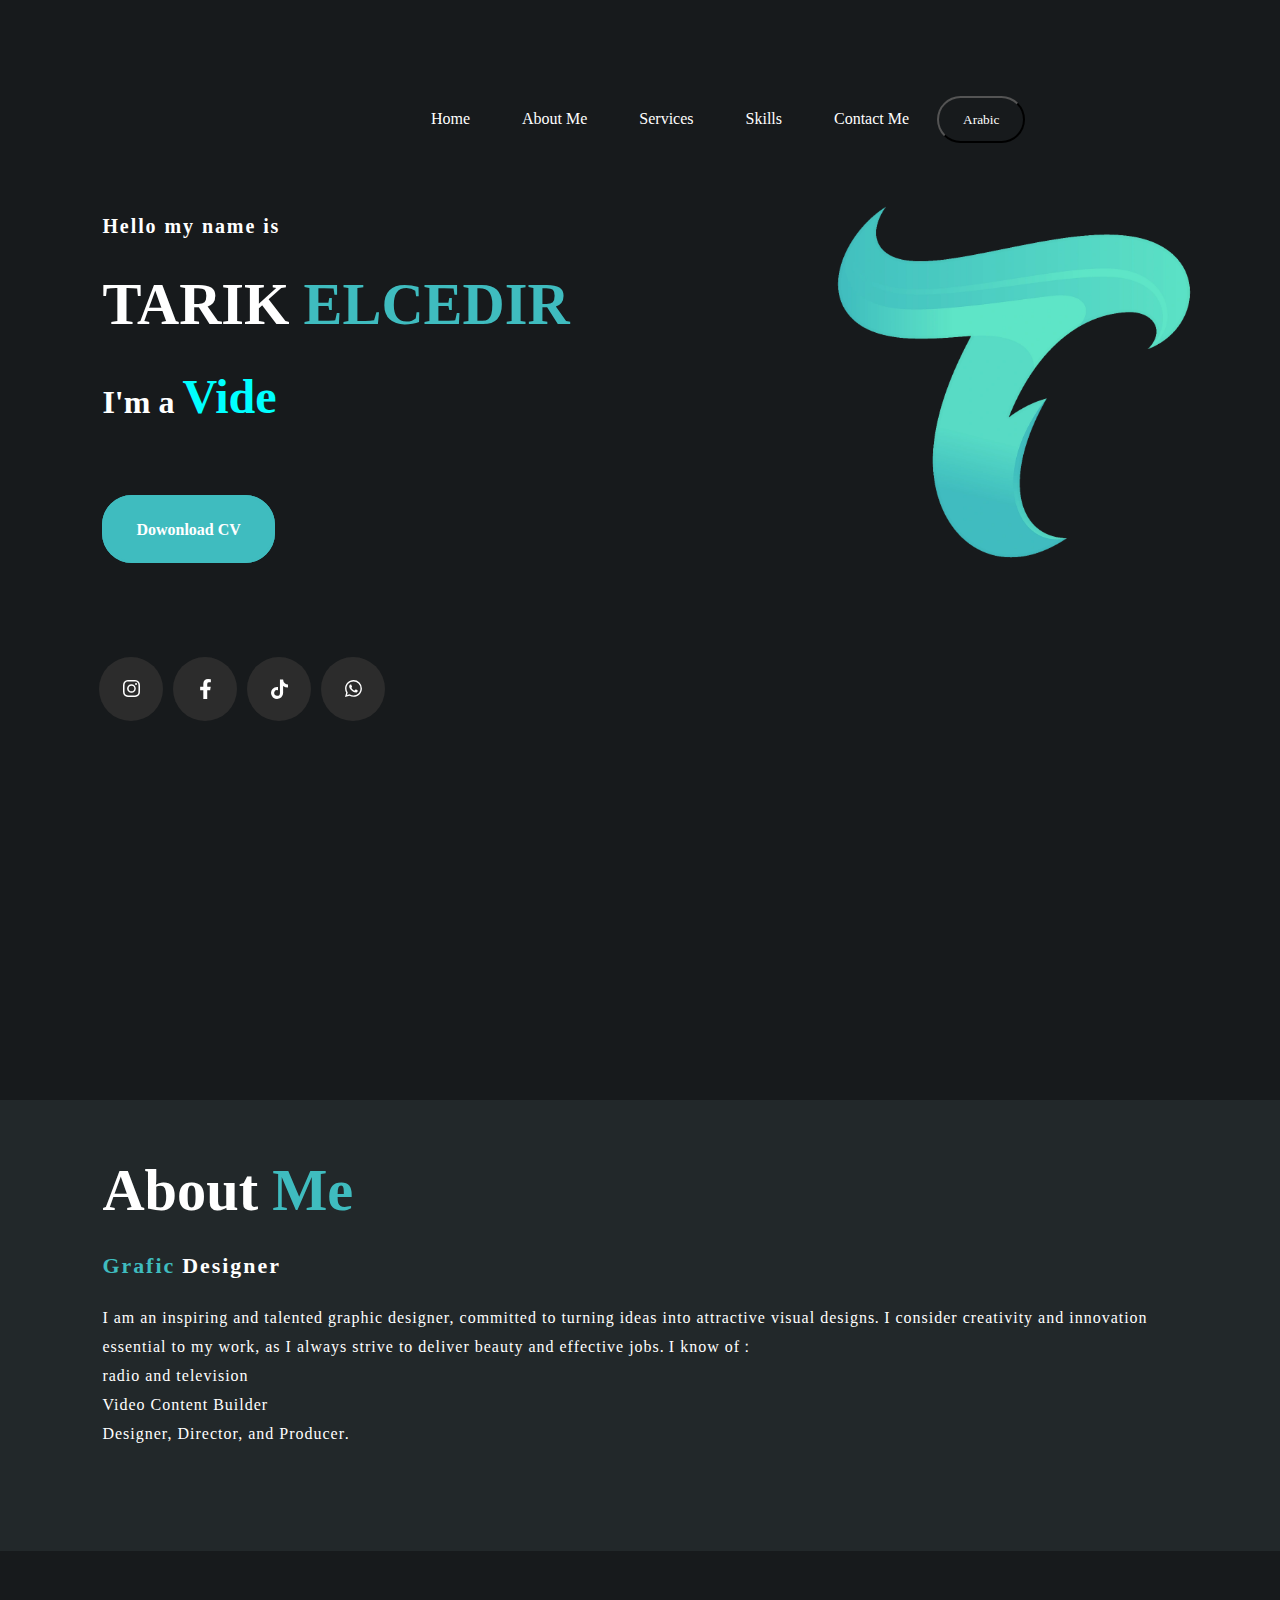
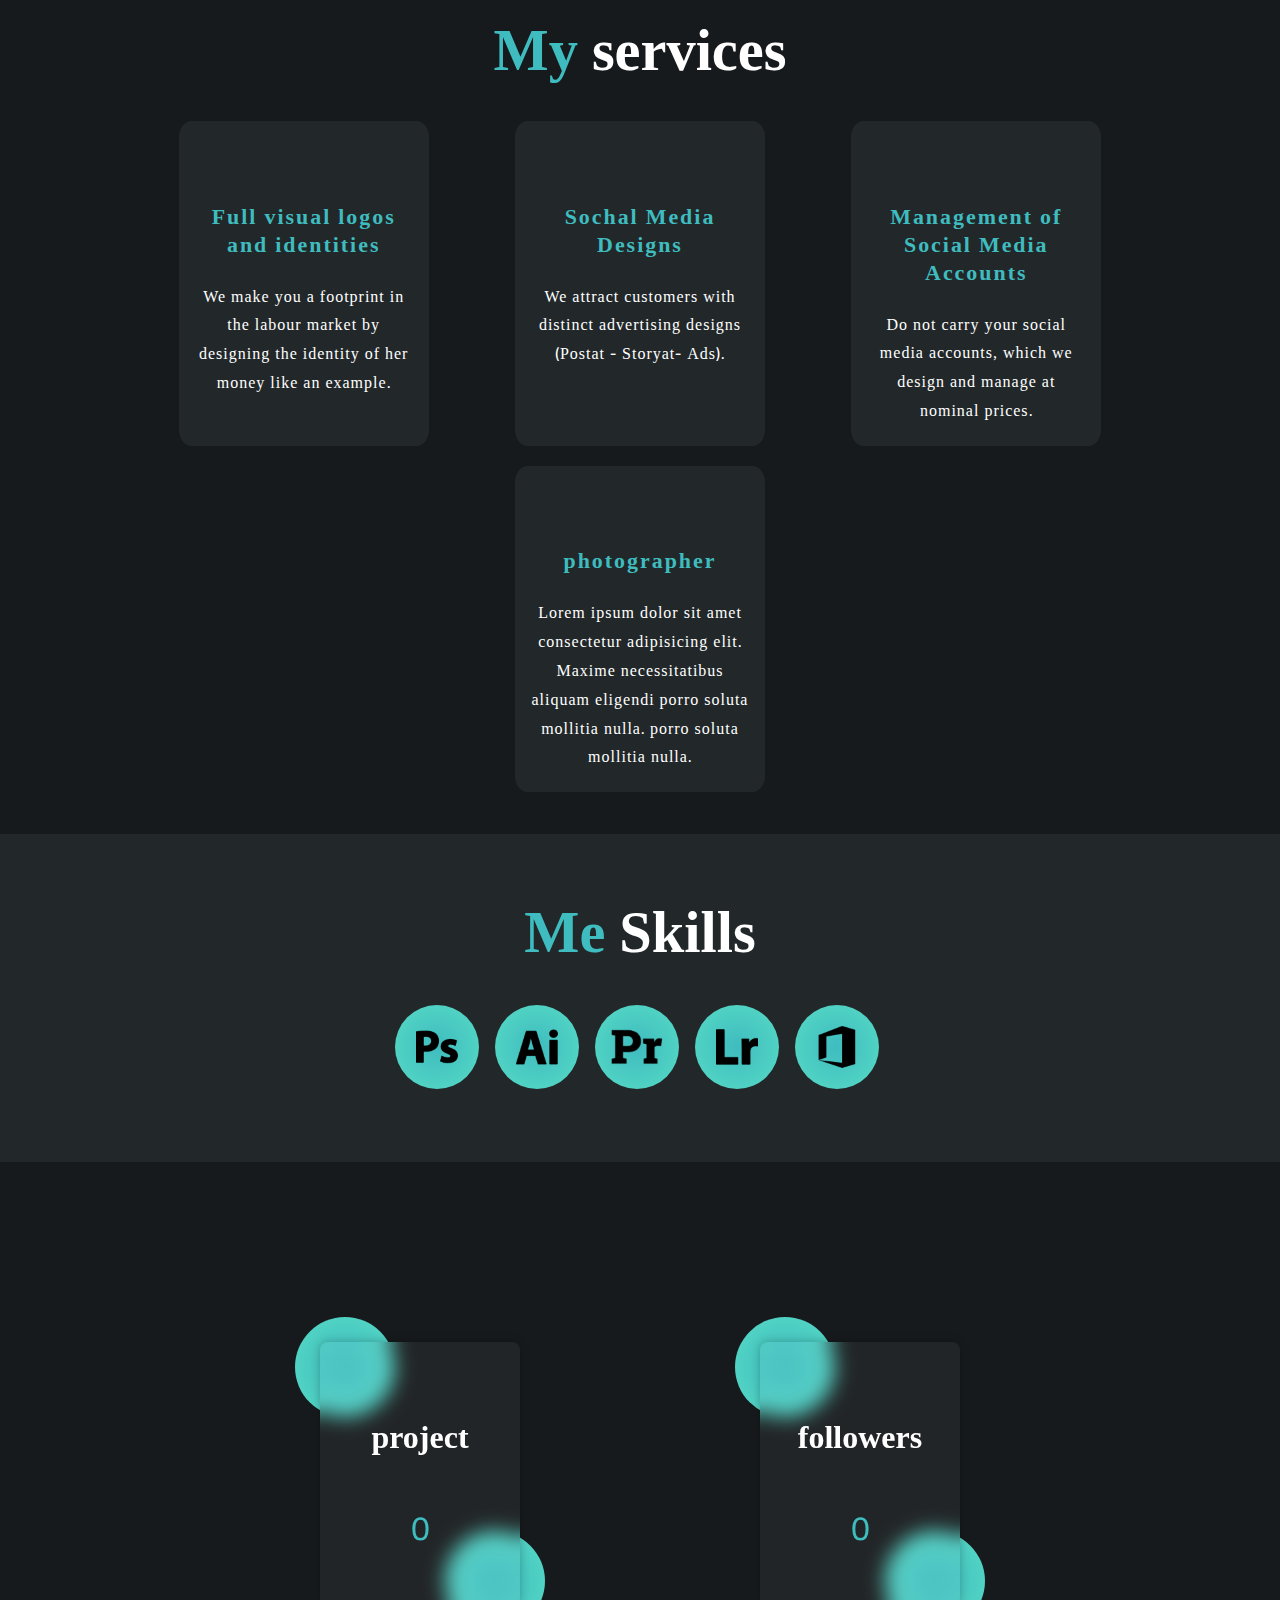
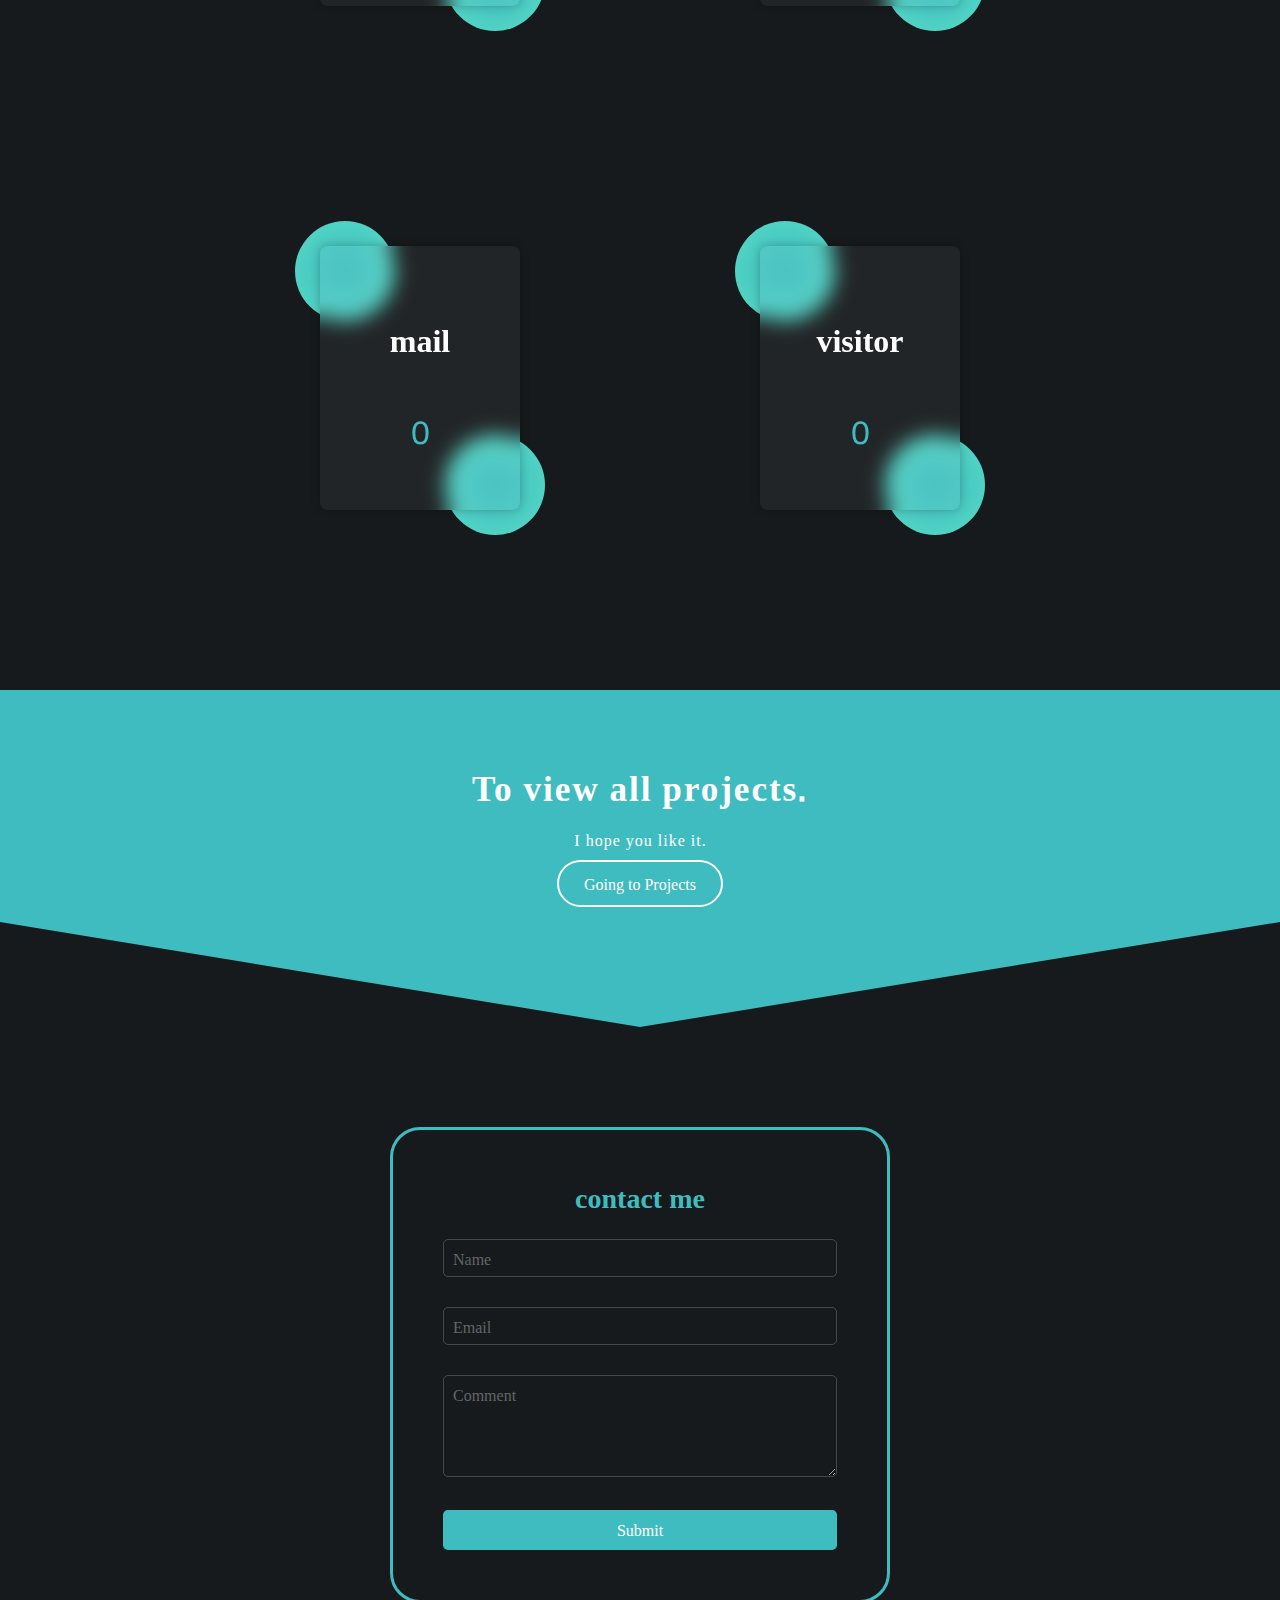
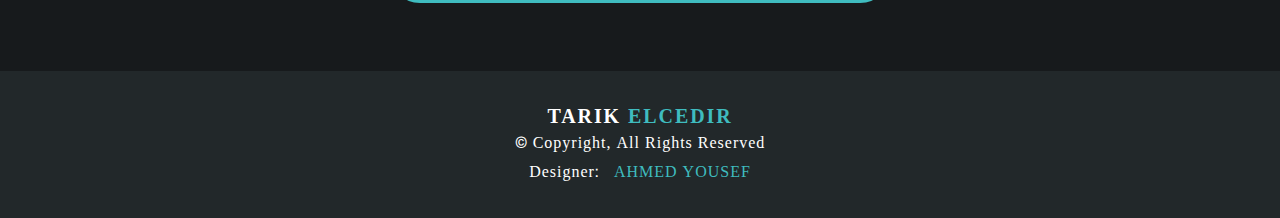
<file: index.html>
<!DOCTYPE html>
<html lang="ar" dir="ltr">
<head>
    <meta charset="UTF-8">
    <meta name="viewport" content="width=device-width, initial-scale=1.0">
    <meta name="keywords" content="Tariq, Al Jadir, Profile, Tariq Al Jadir, Design, Photography, Photographer, Editor, Television, Photoshop, Alistliter, Avect, Premier, Adobe">
    <link rel="preconnect" href="https://fonts.googleapis.com">
    <link rel="preconnect" href="https://fonts.gstatic.com" crossorigin>
    <link href="https://fonts.googleapis.com/css2?family=Josefin+Sans:wght@100;200;300;400;500;600;700&family=Open+Sans:wght@400;700&family=Poppins:wght@200;700&display=swap" rel="stylesheet">
    <link rel="stylesheet" href="english.css">
    <script src="script.js" defer></script>
    <link rel="icon" href="logo-icon_T.png">
    <title>Profile  Tarik El-Cedir</title>
    <link rel="stylesheet" href="https://cdnjs.cloudflare.com/ajax/libs/font-awesome/6.4.2/css/all.min.css" integrity="sha512-z3gLpd7yknf1YoNbCzqRKc4qyor8gaKU1qmn+CShxbuBusANI9QpRohGBreCFkKxLhei6S9CQXFEbbKuqLg0DA==" crossorigin="anonymous" referrerpolicy="no-referrer" />
   <!----> 
</head>
<body>
    <section class="home" id="home">
        <nav>
           <h2><img src="logo-icon_T.png" alt=""></h2>
            <ul id="actions">
                <li><a href="#">Home</a></li>
                <li><a href="#aboute">About Me</a></li>
                <li><a href="#service">Services</a></li>
                <li><a href="#skill">Skills</a></li>
                <li><a href="#contact">Contact Me</a></li>
                    <button class="lang">
                        <li><a href="arabic.html"><option value="ar" selected>Arabic</option></a></li>
                    </button>

            </ul>

                <button id="burger">
                    <span></span>
                    <span></span>
                    <span></span>
                </button>

        </nav>
        <div class="content">
            <div class="container-texts">
                <h4>Hello my name is</h4>
                <h1>TARIK <span>ELCEDIR</span></h1>
                <h3>I'm a <span class="skills-4"></span></h3>
                <a href="cv/CV-TAREK EL CEDIR.pdf" target="_blank" class="btn-1">Dowonload CV</a>
                
                <div class="container-images">
                    <img src="logo-icon_T.png" alt="" class="shape">
                </div>

                <div class="social">
                    <div class="card-1" >

                        <a href="https://www.instagram.com/tarek_cedir/?igshid=NTc4MTIwNjQ2YQ%3D%3D"  target="_blank" class="socialContainer containerOne">
                          <svg class="socialSvg instagramSvg" viewBox="0 0 16 16"> <path d="M8 0C5.829 0 5.556.01 4.703.048 3.85.088 3.269.222 2.76.42a3.917 3.917 0 0 0-1.417.923A3.927 3.927 0 0 0 .42 2.76C.222 3.268.087 3.85.048 4.7.01 5.555 0 5.827 0 8.001c0 2.172.01 2.444.048 3.297.04.852.174 1.433.372 1.942.205.526.478.972.923 1.417.444.445.89.719 1.416.923.51.198 1.09.333 1.942.372C5.555 15.99 5.827 16 8 16s2.444-.01 3.298-.048c.851-.04 1.434-.174 1.943-.372a3.916 3.916 0 0 0 1.416-.923c.445-.445.718-.891.923-1.417.197-.509.332-1.09.372-1.942C15.99 10.445 16 10.173 16 8s-.01-2.445-.048-3.299c-.04-.851-.175-1.433-.372-1.941a3.926 3.926 0 0 0-.923-1.417A3.911 3.911 0 0 0 13.24.42c-.51-.198-1.092-.333-1.943-.372C10.443.01 10.172 0 7.998 0h.003zm-.717 1.442h.718c2.136 0 2.389.007 3.232.046.78.035 1.204.166 1.486.275.373.145.64.319.92.599.28.28.453.546.598.92.11.281.24.705.275 1.485.039.843.047 1.096.047 3.231s-.008 2.389-.047 3.232c-.035.78-.166 1.203-.275 1.485a2.47 2.47 0 0 1-.599.919c-.28.28-.546.453-.92.598-.28.11-.704.24-1.485.276-.843.038-1.096.047-3.232.047s-2.39-.009-3.233-.047c-.78-.036-1.203-.166-1.485-.276a2.478 2.478 0 0 1-.92-.598 2.48 2.48 0 0 1-.6-.92c-.109-.281-.24-.705-.275-1.485-.038-.843-.046-1.096-.046-3.233 0-2.136.008-2.388.046-3.231.036-.78.166-1.204.276-1.486.145-.373.319-.64.599-.92.28-.28.546-.453.92-.598.282-.11.705-.24 1.485-.276.738-.034 1.024-.044 2.515-.045v.002zm4.988 1.328a.96.96 0 1 0 0 1.92.96.96 0 0 0 0-1.92zm-4.27 1.122a4.109 4.109 0 1 0 0 8.217 4.109 4.109 0 0 0 0-8.217zm0 1.441a2.667 2.667 0 1 1 0 5.334 2.667 2.667 0 0 1 0-5.334z"></path> </svg>
                        </a>
                        
                       <a href="https://www.facebook.com/tarek.forat?mibextid=ZbWKwL" target="_blank" class="socialContainer containerFour">
                           <svg class="socialSvg facebookSvg" viewBox="0 0 10.712 20" height="20" width="10.712" xmlns="http://www.w3.org/2000/svg">
                               <path transform="translate(-22.89)" d="M32.9,11.25l.555-3.62H29.982V5.282a1.81,1.81,0,0,1,2.041-1.955H33.6V.245A19.255,19.255,0,0,0,30.8,0c-2.86,0-4.73,1.734-4.73,4.872V7.63H22.89v3.62h3.179V20h3.913V11.25Z"></path> </svg>
                       </a>

                        <a href="https://www.tiktok.com/@tarekforat?_t=8eD0vUQMgSb&_r=1" target="_blank" class="socialContainer containerTwo">
                            <svg  class="socialSvg tiktokSvg" viewBox="0 0 19.738 22.466" height="22.466" width="19.738" xmlns="http://www.w3.org/2000/svg" data-name="Group 101" id="Group_101">
                                <path fill="#000" transform="translate(-31.423 -0.39)" d="M51.151,6.015a5.661,5.661,0,0,1-3.42-1.143A5.662,5.662,0,0,1,45.469.39H41.8V10.414l0,5.49a3.325,3.325,0,1,1-2.281-3.151V9.029a7.218,7.218,0,0,0-1.058-.078,7.034,7.034,0,0,0-5.286,2.364,6.893,6.893,0,0,0,.311,9.505,7.158,7.158,0,0,0,.663.579,7.035,7.035,0,0,0,4.312,1.458,7.219,7.219,0,0,0,1.058-.078,7.011,7.011,0,0,0,3.917-1.959,6.868,6.868,0,0,0,2.06-4.887l-.019-8.2a9.3,9.3,0,0,0,5.688,1.933V6.014h-.011Z" data-name="Path 6566" id="Path_6566"></path></svg></a>
                          

                        <a href="https://api.whatsapp.com/send/?phone=905387975527&text&type=phone_number&app_absent=0" target="_blank" class="socialContainer containerfive">
                            <svg class="socialSvg whatsappSvg" viewBox="0 0 16 16"> 
                                <path d="M13.601 2.326A7.854 7.854 0 0 0 7.994 0C3.627 0 .068 3.558.064 7.926c0 1.399.366 2.76 1.057 3.965L0 16l4.204-1.102a7.933 7.933 0 0 0 3.79.965h.004c4.368 0 7.926-3.558 7.93-7.93A7.898 7.898 0 0 0 13.6 2.326zM7.994 14.521a6.573 6.573 0 0 1-3.356-.92l-.24-.144-2.494.654.666-2.433-.156-.251a6.56 6.56 0 0 1-1.007-3.505c0-3.626 2.957-6.584 6.591-6.584a6.56 6.56 0 0 1 4.66 1.931 6.557 6.557 0 0 1 1.928 4.66c-.004 3.639-2.961 6.592-6.592 6.592zm3.615-4.934c-.197-.099-1.17-.578-1.353-.646-.182-.065-.315-.099-.445.099-.133.197-.513.646-.627.775-.114.133-.232.148-.43.05-.197-.1-.836-.308-1.592-.985-.59-.525-.985-1.175-1.103-1.372-.114-.198-.011-.304.088-.403.087-.088.197-.232.296-.346.1-.114.133-.198.198-.33.065-.134.034-.248-.015-.347-.05-.099-.445-1.076-.612-1.47-.16-.389-.323-.335-.445-.34-.114-.007-.247-.007-.38-.007a.729.729 0 0 0-.529.247c-.182.198-.691.677-.691 1.654 0 .977.71 1.916.81 2.049.098.133 1.394 2.132 3.383 2.992.47.205.84.326 1.129.418.475.152.904.129 1.246.08.38-.058 1.171-.48 1.338-.943.164-.464.164-.86.114-.943-.049-.084-.182-.133-.38-.232z"></path> </svg>
                        </a>


                      </div>             
                      
                </div>



            </div>
        </div>
    </section>

    <div class="nun"></div>

    <section class="about" id="aboute">

        <div class="container-texts">
            <h1>About <span>Me</span></h1>
            <h5> <span>Grafic</span> Designer</h5>
            <p>
                I am an inspiring and talented graphic designer, committed to turning ideas into attractive visual designs. I consider creativity and innovation essential to my work, as I always strive to deliver beauty and effective jobs. I know of : <br>
                radio and television <br>
                Video Content Builder <br>
                Designer, Director, and Producer.   
            </p>
        </div>
    </section>
   

    <!--    Services   -->

    <section class="services"  id="service">
        <h1 class="text-center"><span>My</span> services</h1>

        <div class="box">

            <div class="card">
                <i class="fa fa-magic" aria-hidden="true"></i>
                <h5 class="text-color">Full visual logos and identities</h5>
                <div class="par">
                    <p>We make you a footprint in the labour market by designing the identity of her money like an example.</p>
                </div>
            </div>

            <div class="card">
                <i class="fa fa-laptop" aria-hidden="true"></i>
                <h5 class="text-color">Sochal Media Designs</h5>
                <div class="par">
                    <p>We attract customers with distinct advertising designs (Postat - Storyat- Ads).</p>
                </div>
            </div>

            <div class="card">
                <i class="fa fa-image" aria-hidden="true"></i>
                <h5 class="text-color">Management of Social Media Accounts</h5>
                <div class="par">
                    <p>Do not carry your social media accounts, which we design and manage at nominal prices.</p>
                </div>
            </div>

            <div class="card">
                <i class="fa fa-camera" aria-hidden="true"></i>
                <h5 class="text-color">photographer</h5>
                <div class="par">
                    <p>Lorem ipsum dolor sit amet consectetur adipisicing elit. Maxime necessitatibus aliquam eligendi porro soluta mollitia nulla. porro soluta mollitia nulla.</p>
                </div>
            </div>
        </div>
    </section>


    <!--    Skills    -->

    <section class="skills" id="skill">
    
        <div class="container-skills">
            <h1 class="text-center"><span>Me </span>Skills</h1>
            <div class="content-skills">

                <div class="skill circle-1"><img src="office.png" alt=""></div>
                <div class="skill circle-1"><img src="lightroom.png" alt=""></div>
                <div class="skill circle-1"><img src="premiere.png" alt=""></div>
                <div class="skill circle-1"><img src="illustrator.png" alt=""></div>
                <div class="skill circle-1"><img src="photoshop.png" alt=""></div>
                
            </div>
        </div>

    </section>

    
<!--    Statistics    -->
    <section class="three">
        <div class="nums">

            <div class="project">
                <div class="shows">
                <div class="circle"></div>
                <div class="circle"></div>
                <div class="shows-inner"></div>
                <div class="pes">
                        <div class="sectall">
                           <h3 class="sect"> project </h3>
                           <div class="num" data-goal="521">0</div>
                        </div>
                    </div>
                </div>
            </div> 

            <div class="project">
                <div class="shows">
                <div class="circle"></div>
                <div class="circle"></div>
                <div class="shows-inner"></div>
                <div class="pes">
                        <div class="sectall">
                           <h3 class="sect"> followers </h3>
                           <div class="num" data-goal="2066">0</div>
                        </div>
                    </div>
                </div>
            </div> 

            <div class="project">
                <div class="shows">
                <div class="circle"></div>
                <div class="circle"></div>
                <div class="shows-inner"></div>
                <div class="pes">
                        <div class="sectall">
                           <h3 class="sect"> mail </h3>
                           <div class="num" data-goal="464">0</div>
                        </div>
                    </div>
                </div>
            </div> 

            <div class="project">
                <div class="shows">
                <div class="circle"></div>
                <div class="circle"></div>
                <div class="shows-inner"></div>
                <div class="pes">
                        <div class="sectall">
                           <h3 class="sect"> visitor </h3>
                           <div class="num" data-goal="1647">0</div>
                        </div>
                    </div>
                </div>
            </div> 

        </div>


    </section>




 <!--    Portfolio    -->


 <!--         -->
<div class="greate">
 <section class="section-color">
    <div class="container text-center">
      <h2 class="section-title">To view all projects.</h2>
      <p class="sectoin-subtitle">I hope you like it.</p>
      <br>
      <a href="project.html" class="btn-white">Going to Projects</a>
    </div>
  </section>
  <section>
    <svg xmlns="http://www.w3.org/2000/svg" viewBox="0 0 100 100" preserveAspectRatio="none" class="section-down-arrow">
      <polygon fill="var(--primary-color)" points="0,0 100,0 50,50"></polygon>
    </svg>
  </section>
</div>

 <!--     contact      -->
<div class="contact-card" id="contact">
 <div class="comment">
    <span class="title-comment">contact me</span>
    <form class="form-comment" action="https://formsubmit.co/tarekforat55@gmail.com" method="POST"> <!--tarekforat55@gmail.com-->
      <div class="group-comment">
      <input placeholder="" type="text" id="name" name="name" required="Name" style="color: white;">
      <label for="name">Name</label>
      </div>
  <div class="group-comment">
      <input  placeholder="" type="email" id="email" name="email" required="Email" style="color: white;">
      <label for="email">Email</label>
      </div>
  <div class="group-comment">
      <textarea placeholder="" id="comment" name="comment" rows="5" required="Comment" style="color: white;"></textarea>
      <label for="comment">Comment</label>
  </div>
      <button type="submit">Submit</button>
    </form>
  </div>
  <br>
  <br>
</div>
<div style="height: 4vh; background-color: var(--bg-color-1);"></div>


 <!--       Footer        -->
 <footer class="footer">
    <div class="content-footer" data-wow-duration="1s" data-wow-delay="0.25s" style="visibility: visible;-webkit-animation-duration: 1s; -moz-animation-duration: 1s; animation-duration: 1s;-webkit-animation-delay: 0.25s; -moz-animation-delay: 0.25s; animation-delay: 0.25s;">
        <h4>TARIK <span>ELCEDIR</span></h4>
        <p>© Copyright, All Rights Reserved
        <br>Designer:  <a class="name-design" rel="nofollow" href="https://www.instagram.com/ahmedyousf9/?hl=ar" target="_blank" title="ahmedyousf9">&nbsp; AHMED YOUSEF</a> 
      </p>
    </div>
  </footer>
 

    <script src="https://cdn.jsdelivr.net/npm/bootstrap@5.3.1/dist/js/bootstrap.bundle.min.js" integrity="sha384-HwwvtgBNo3bZJJLYd8oVXjrBZt8cqVSpeBNS5n7C8IVInixGAoxmnlMuBnhbgrkm" crossorigin="anonymous"></script>
</body>
</html>
</file>
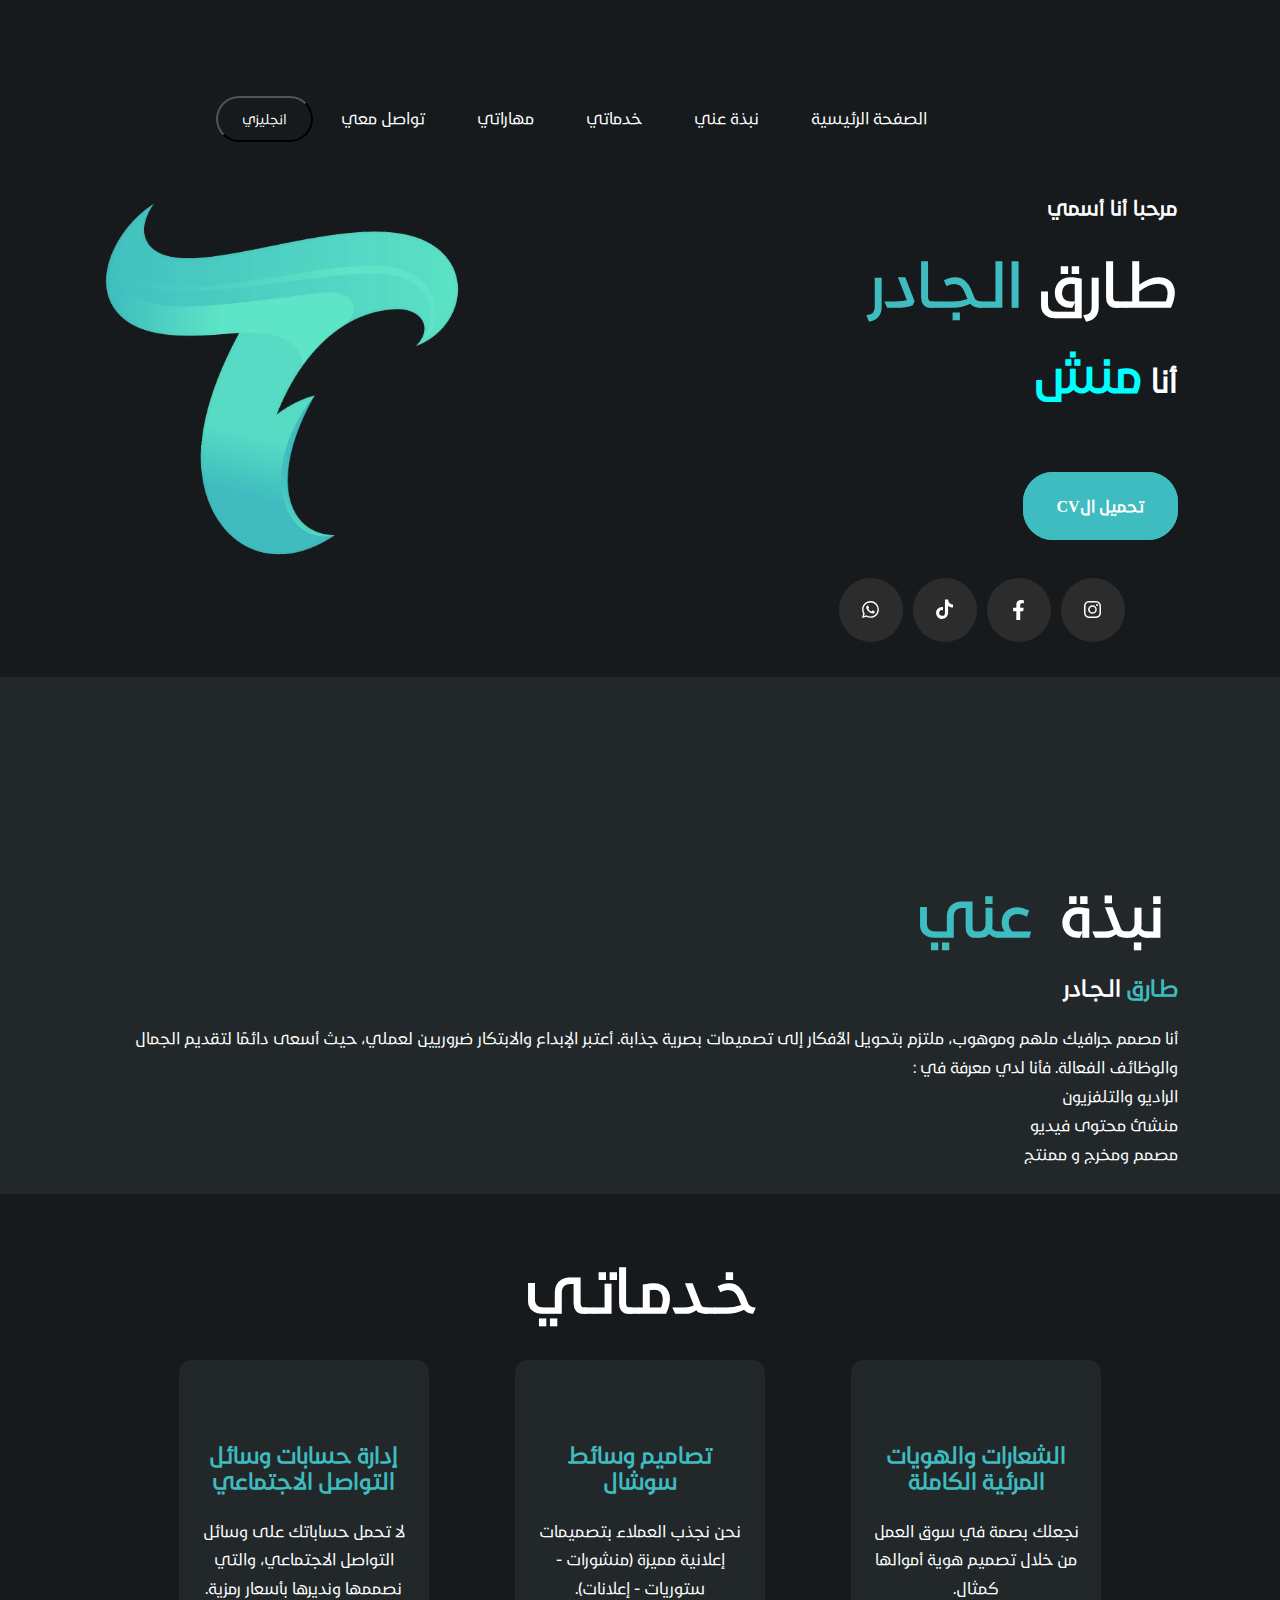
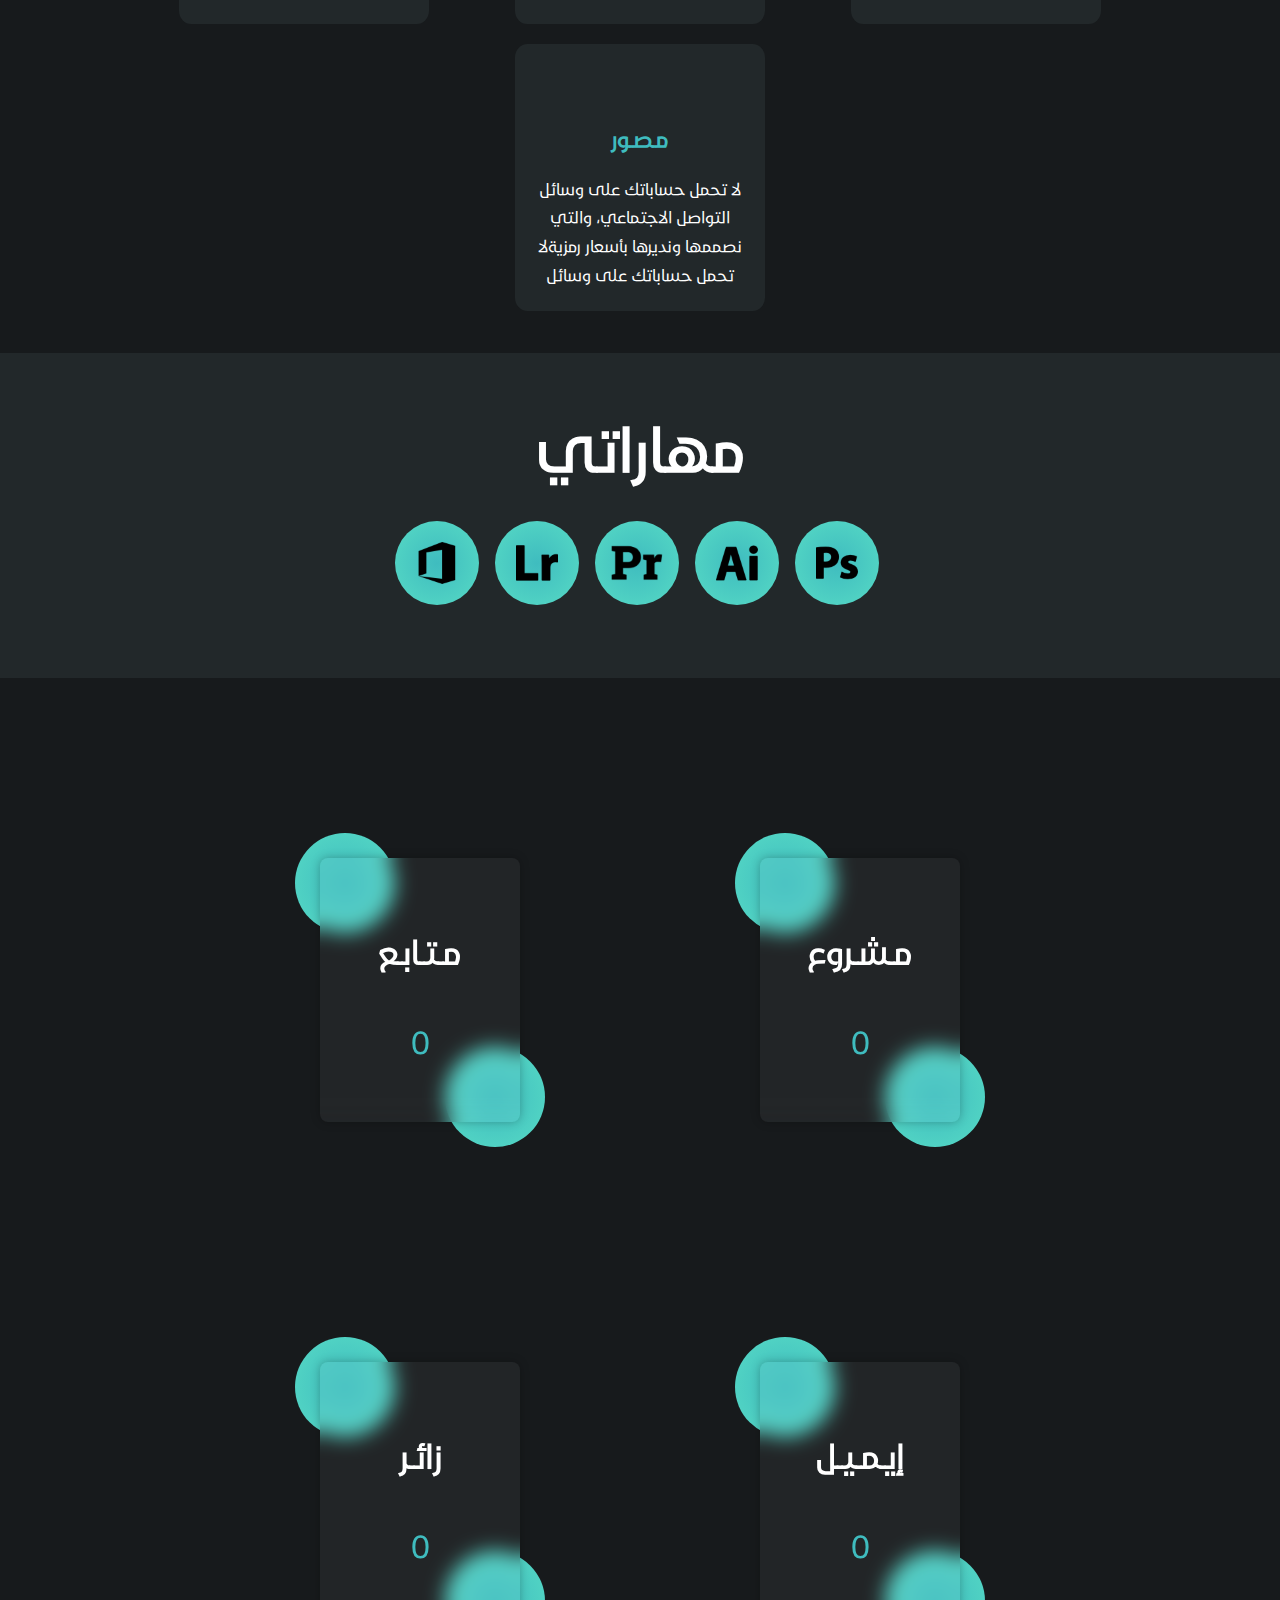
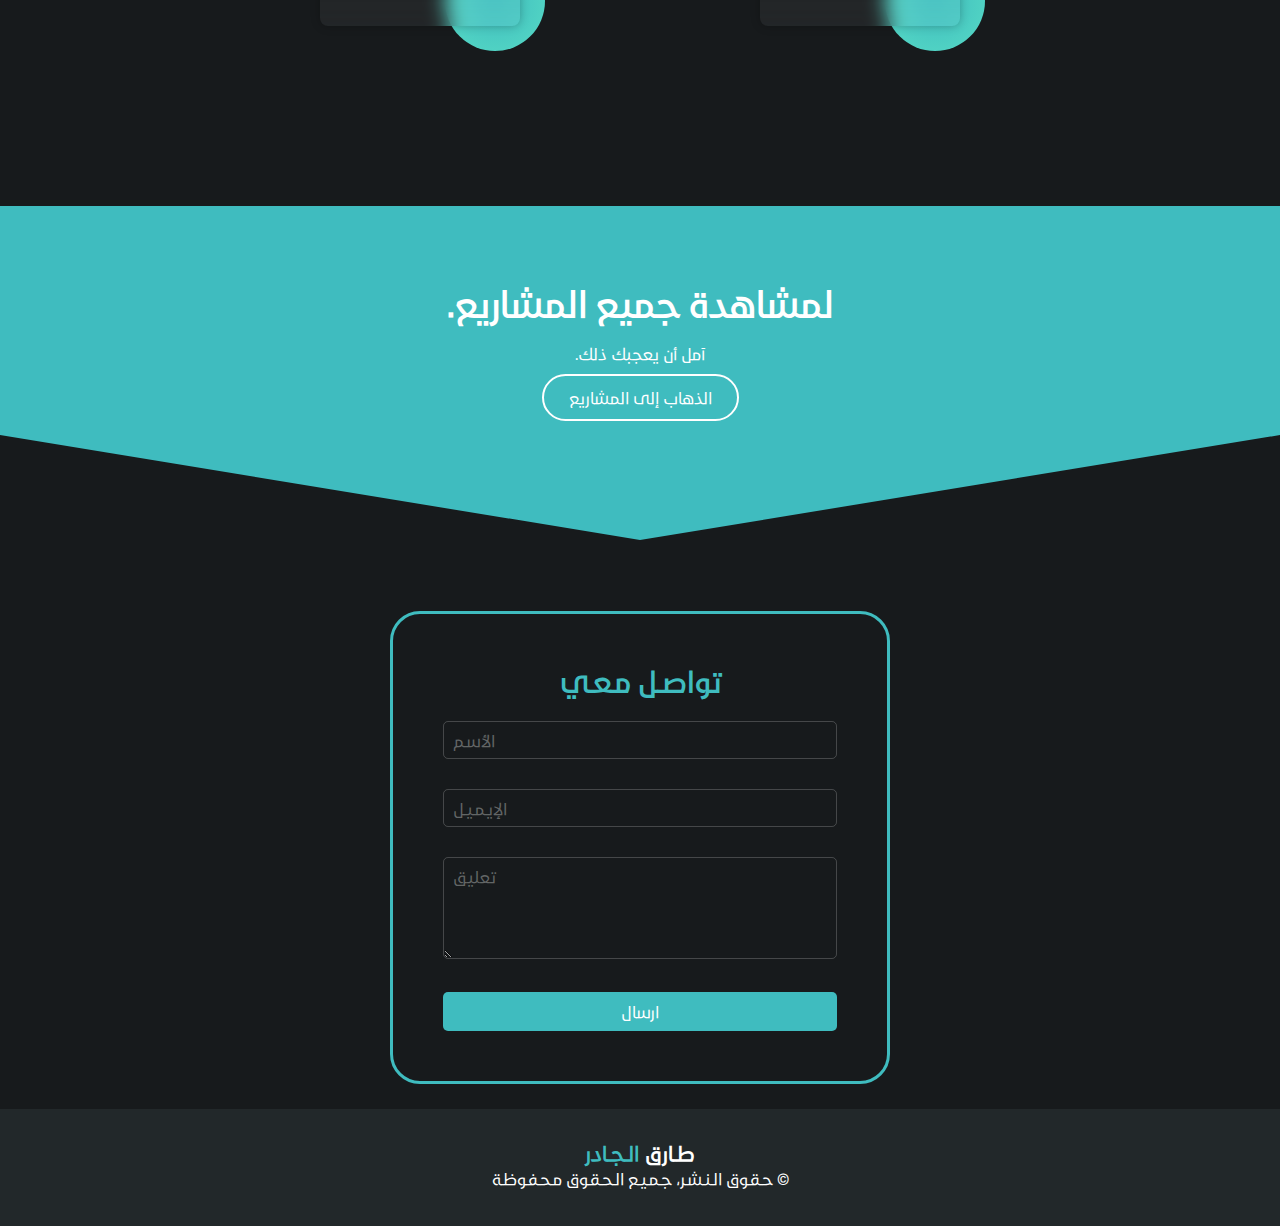
<file: arabic.html>
<!DOCTYPE html>
<html lang="ar" dir="rtl">
<head>
    <meta charset="UTF-8">
    <meta name="viewport" content="width=device-width, initial-scale=1.0">
    <meta name="keywords" content="طارق, الجادر, بروفايل, طارق الجادر, تصميم, تصوير, مصور, محرر, تلفزيون, فوتوشوب, اليستليتر, افتر افيكت, بريمير, ادوبي">
    <link rel="preconnect" href="https://fonts.googleapis.com">
    <link rel="preconnect" href="https://fonts.gstatic.com" crossorigin>
    <link href="https://fonts.googleapis.com/css2?family=Josefin+Sans:wght@100;200;300;400;500;600;700&family=Open+Sans:wght@400;700&family=Poppins:wght@200;700&display=swap" rel="stylesheet">
    <link rel="stylesheet" href="arabic.css">
    <script src="arabic.js" defer></script>
    <link rel="icon" href="logo-icon_T.png">
    <title>Profile  Tarik El-Cedir</title>
    <link rel="stylesheet" href="https://cdnjs.cloudflare.com/ajax/libs/font-awesome/6.4.2/css/all.min.css" integrity="sha512-z3gLpd7yknf1YoNbCzqRKc4qyor8gaKU1qmn+CShxbuBusANI9QpRohGBreCFkKxLhei6S9CQXFEbbKuqLg0DA==" crossorigin="anonymous" referrerpolicy="no-referrer" />
   <!----> 
</head>
<body>
    <section class="home" id="home">
        <nav>
           <h2><img src="logo-icon_T.png" alt=""></h2>
            <ul id="actions">
                <li><a href="#">الصفحة الرئيسية</a></li>
                <li><a href="#aboute-me">نبذة عني</a></li>
                <li><a href="#service">خدماتي</a></li>
                <li><a href="#skill">مهاراتي</a></li>
                <li><a href="#contact">تواصل معي</a></li>
                    <button class="lang">
                        <li><a href="index.html"><option value="ar" selected>انجليزي</option></a></li>
                    </button>

            </ul>

                <button id="burger">
                    <span></span>
                    <span></span>
                    <span></span>
                </button>

        </nav>
        <div class="content" id="home">
            <div class="container-texts">
                <h4>مرحبا أنا أسمي</h4>
                <h1>طـارق <span>الـجـادر</span></h1>
                <h3>أنا <span class="skills-4"></span></h3>
                <a href="CV-TAREK EL CEDIR.pdf" target="_blank" class="btn-1">تحميل الCV</a>
                <div class="container-images">
                    <img src="logo-icon_T.png" alt="" class="shape">
                </div>
                
                <div class="social">
                    <div class="card-1" >

                        <a href="https://www.instagram.com/tarek_cedir/?igshid=NTc4MTIwNjQ2YQ%3D%3D"  target="_blank" class="socialContainer containerOne">
                          <svg class="socialSvg instagramSvg" viewBox="0 0 16 16"> <path d="M8 0C5.829 0 5.556.01 4.703.048 3.85.088 3.269.222 2.76.42a3.917 3.917 0 0 0-1.417.923A3.927 3.927 0 0 0 .42 2.76C.222 3.268.087 3.85.048 4.7.01 5.555 0 5.827 0 8.001c0 2.172.01 2.444.048 3.297.04.852.174 1.433.372 1.942.205.526.478.972.923 1.417.444.445.89.719 1.416.923.51.198 1.09.333 1.942.372C5.555 15.99 5.827 16 8 16s2.444-.01 3.298-.048c.851-.04 1.434-.174 1.943-.372a3.916 3.916 0 0 0 1.416-.923c.445-.445.718-.891.923-1.417.197-.509.332-1.09.372-1.942C15.99 10.445 16 10.173 16 8s-.01-2.445-.048-3.299c-.04-.851-.175-1.433-.372-1.941a3.926 3.926 0 0 0-.923-1.417A3.911 3.911 0 0 0 13.24.42c-.51-.198-1.092-.333-1.943-.372C10.443.01 10.172 0 7.998 0h.003zm-.717 1.442h.718c2.136 0 2.389.007 3.232.046.78.035 1.204.166 1.486.275.373.145.64.319.92.599.28.28.453.546.598.92.11.281.24.705.275 1.485.039.843.047 1.096.047 3.231s-.008 2.389-.047 3.232c-.035.78-.166 1.203-.275 1.485a2.47 2.47 0 0 1-.599.919c-.28.28-.546.453-.92.598-.28.11-.704.24-1.485.276-.843.038-1.096.047-3.232.047s-2.39-.009-3.233-.047c-.78-.036-1.203-.166-1.485-.276a2.478 2.478 0 0 1-.92-.598 2.48 2.48 0 0 1-.6-.92c-.109-.281-.24-.705-.275-1.485-.038-.843-.046-1.096-.046-3.233 0-2.136.008-2.388.046-3.231.036-.78.166-1.204.276-1.486.145-.373.319-.64.599-.92.28-.28.546-.453.92-.598.282-.11.705-.24 1.485-.276.738-.034 1.024-.044 2.515-.045v.002zm4.988 1.328a.96.96 0 1 0 0 1.92.96.96 0 0 0 0-1.92zm-4.27 1.122a4.109 4.109 0 1 0 0 8.217 4.109 4.109 0 0 0 0-8.217zm0 1.441a2.667 2.667 0 1 1 0 5.334 2.667 2.667 0 0 1 0-5.334z"></path> </svg>
                        </a>
                        
                       <a href="https://www.facebook.com/tarek.forat?mibextid=ZbWKwL" target="_blank" class="socialContainer containerFour">
                           <svg class="socialSvg facebookSvg" viewBox="0 0 10.712 20" height="20" width="10.712" xmlns="http://www.w3.org/2000/svg">
                               <path transform="translate(-22.89)" d="M32.9,11.25l.555-3.62H29.982V5.282a1.81,1.81,0,0,1,2.041-1.955H33.6V.245A19.255,19.255,0,0,0,30.8,0c-2.86,0-4.73,1.734-4.73,4.872V7.63H22.89v3.62h3.179V20h3.913V11.25Z"></path> </svg>
                       </a>

                        <a href="https://www.tiktok.com/@tarekforat?_t=8eD0vUQMgSb&_r=1" target="_blank" class="socialContainer containerTwo">
                            <svg  class="socialSvg tiktokSvg" viewBox="0 0 19.738 22.466" height="22.466" width="19.738" xmlns="http://www.w3.org/2000/svg" data-name="Group 101" id="Group_101">
                                <path fill="#000" transform="translate(-31.423 -0.39)" d="M51.151,6.015a5.661,5.661,0,0,1-3.42-1.143A5.662,5.662,0,0,1,45.469.39H41.8V10.414l0,5.49a3.325,3.325,0,1,1-2.281-3.151V9.029a7.218,7.218,0,0,0-1.058-.078,7.034,7.034,0,0,0-5.286,2.364,6.893,6.893,0,0,0,.311,9.505,7.158,7.158,0,0,0,.663.579,7.035,7.035,0,0,0,4.312,1.458,7.219,7.219,0,0,0,1.058-.078,7.011,7.011,0,0,0,3.917-1.959,6.868,6.868,0,0,0,2.06-4.887l-.019-8.2a9.3,9.3,0,0,0,5.688,1.933V6.014h-.011Z" data-name="Path 6566" id="Path_6566"></path></svg></a>
                          

                        <a href="https://api.whatsapp.com/send/?phone=905387975527&text&type=phone_number&app_absent=0" target="_blank" class="socialContainer containerfive">
                            <svg class="socialSvg whatsappSvg" viewBox="0 0 16 16"> 
                                <path d="M13.601 2.326A7.854 7.854 0 0 0 7.994 0C3.627 0 .068 3.558.064 7.926c0 1.399.366 2.76 1.057 3.965L0 16l4.204-1.102a7.933 7.933 0 0 0 3.79.965h.004c4.368 0 7.926-3.558 7.93-7.93A7.898 7.898 0 0 0 13.6 2.326zM7.994 14.521a6.573 6.573 0 0 1-3.356-.92l-.24-.144-2.494.654.666-2.433-.156-.251a6.56 6.56 0 0 1-1.007-3.505c0-3.626 2.957-6.584 6.591-6.584a6.56 6.56 0 0 1 4.66 1.931 6.557 6.557 0 0 1 1.928 4.66c-.004 3.639-2.961 6.592-6.592 6.592zm3.615-4.934c-.197-.099-1.17-.578-1.353-.646-.182-.065-.315-.099-.445.099-.133.197-.513.646-.627.775-.114.133-.232.148-.43.05-.197-.1-.836-.308-1.592-.985-.59-.525-.985-1.175-1.103-1.372-.114-.198-.011-.304.088-.403.087-.088.197-.232.296-.346.1-.114.133-.198.198-.33.065-.134.034-.248-.015-.347-.05-.099-.445-1.076-.612-1.47-.16-.389-.323-.335-.445-.34-.114-.007-.247-.007-.38-.007a.729.729 0 0 0-.529.247c-.182.198-.691.677-.691 1.654 0 .977.71 1.916.81 2.049.098.133 1.394 2.132 3.383 2.992.47.205.84.326 1.129.418.475.152.904.129 1.246.08.38-.058 1.171-.48 1.338-.943.164-.464.164-.86.114-.943-.049-.084-.182-.133-.38-.232z"></path> </svg>
                        </a>


                      </div>             
                      
                </div>



            </div>
        </div>
    </secntio>

    <div class="nun"></div>

    <section class="about" id="aboute-me">

        <div class="container-texts">
            <h1>&nbsp; <pre> نبذة&nbsp;<span>&nbsp;عني <pre></span></h1>
            <h5> <span>طـارق</span> الـجـادر</h5>
            <p>
أنا مصمم جرافيك ملهم وموهوب، ملتزم بتحويل الأفكار إلى تصميمات بصرية جذابة. أعتبر الإبداع والابتكار ضروريين لعملي، حيث أسعى دائمًا لتقديم الجمال والوظائف الفعالة.  
فأنا لدي معرفة في : <br>
 الراديو والتلفزيون <br>
  منشئ محتوى فيديو <br>
 مصمم ومخرج و ممنتج <br>
            </p>
        </div>
    </section>
   

    <!--    Services   -->

    <section class="services"  id="service">
        <h1 class="text-center">خـدمـاتـي</h1>

        <div class="box">

            <div class="card">
                <i class="fa fa-magic" aria-hidden="true"></i>
                <h5 class="text-color">الشعارات والهويات المرئية الكاملة</h5>
                <div class="par">
                    <p>نجعلك بصمة في سوق العمل من خلال تصميم هوية أموالها كمثال.</p>
                </div>
            </div>

            <div class="card">
                <i class="fa fa-image" aria-hidden="true"></i>
                <h5 class="text-color">تصاميم وسائط سوشال</h5>
                <div class="par">
                    <p>نحن نجذب العملاء بتصميمات إعلانية مميزة (منشورات - ستوريات - إعلانات).</p>
                </div>
            </div>

            <div class="card">
                <i class="fa fa-laptop" aria-hidden="true"></i>
                <h5 class="text-color">إدارة حسابات وسائل التواصل الاجتماعي</h5>
                <div class="par">
                    <p>لا تحمل حساباتك على وسائل التواصل الاجتماعي، والتي نصممها ونديرها بأسعار رمزية.</p>
                </div>
            </div>

            <div class="card">
                <i class="fa fa-camera" aria-hidden="true"></i>
                <h5 class="text-color">مـصـور</h5>
                <div class="par">
                    <p>لا تحمل حساباتك على وسائل التواصل الاجتماعي، والتي نصممها ونديرها بأسعار رمزيةلا تحمل حساباتك على وسائل </p>
                </div>
            </div>
        </div>
    </section>


    <!--    Skills    -->

    <section class="skills" id="skill">
    
        <div class="container-skills">
            <h1 class="text-center">مهاراتي</h1>
            <div class="content-skills">

                <div class="skill circle-1"><img src="office.png" alt=""></div>
                <div class="skill circle-1"><img src="lightroom.png" alt=""></div>
                <div class="skill circle-1"><img src="premiere.png" alt=""></div>
                <div class="skill circle-1"><img src="illustrator.png" alt=""></div>
                <div class="skill circle-1"><img src="photoshop.png" alt=""></div>
                
            </div>
        </div>

    </section>

    
<!--    Statistics    -->
    <section class="three">
        <div class="nums">

            <div class="project">
                <div class="shows">
                <div class="circle"></div>
                <div class="circle"></div>
                <div class="shows-inner"></div>
                <div class="pes">
                        <div class="sectall">
                           <h3 class="sect"> مـشـروع</h3>
                           <div class="num" data-goal="521">0</div>
                        </div>
                    </div>
                </div>
            </div> 

            <div class="project">
                <div class="shows">
                <div class="circle"></div>
                <div class="circle"></div>
                <div class="shows-inner"></div>
                <div class="pes">
                        <div class="sectall">
                           <h3 class="sect"> مـتـابـع </h3>
                           <div class="num" data-goal="2066">0</div>
                        </div>
                    </div>
                </div>
            </div> 

            <div class="project">
                <div class="shows">
                <div class="circle"></div>
                <div class="circle"></div>
                <div class="shows-inner"></div>
                <div class="pes">
                        <div class="sectall">
                           <h3 class="sect"> إيـمـيـل </h3>
                           <div class="num" data-goal="464">0</div>
                        </div>
                    </div>
                </div>
            </div> 

            <div class="project">
                <div class="shows">
                <div class="circle"></div>
                <div class="circle"></div>
                <div class="shows-inner"></div>
                <div class="pes">
                        <div class="sectall">
                           <h3 class="sect"> زائـر </h3>
                           <div class="num" data-goal="1647">0</div>
                        </div>
                    </div>
                </div>
            </div> 

        </div>


    </section>




 <!--    Portfolio    -->


 <!--         -->
<div class="greate">
 <section class="section-color">
    <div class="container text-center">
      <h2 class="section-title">لمشاهدة جميع المشاريع.</h2>
      <p class="sectoin-subtitle">آمل أن يعجبك ذلك.</p>
      <br>
      <a href="project.html" class="btn-white">الذهاب إلى المشاريع</a>
    </div>
  </section>
  <section>
    <svg xmlns="http://www.w3.org/2000/svg" viewBox="0 0 100 100" preserveAspectRatio="none" class="section-down-arrow">
      <polygon fill="var(--primary-color)" points="0,0 100,0 50,50"></polygon>
    </svg>
  </section>
</div>

 <!--     contact      -->
<div class="contact-card" id="contact">
 <div class="comment">
    <span class="title-comment">تواصـل مـعـي</span>
    <form class="form-comment" action="https://formsubmit.co/tarekforat55@gmail.com" method="POST">
      <div class="group-comment">
      <input placeholder="" type="text" id="name" name="name" required="Name" style="color: white;">
      <label for="name">الأسـم</label>
      </div>
  <div class="group-comment">
      <input  placeholder="" type="email" id="email" name="email" required="Email" style="color: white;">
      <label for="email">الإيـمـيـل</label>
      </div>
  <div class="group-comment">
      <textarea placeholder="" id="comment" name="comment" rows="5" required="Comment" style="color: white;"></textarea>
      <label for="comment">تعليق</label>
  </div>
      <button type="submit">ارسال</button>
    </form>
  </div>
</div>
<div style="height: 4vh; background-color: var(--bg-color-1);"></div>


 <!--       Footer        -->
 <footer class="footer">
    <div class="content-footer" data-wow-duration="1s" data-wow-delay="0.25s" style="visibility: visible;-webkit-animation-duration: 1s; -moz-animation-duration: 1s; animation-duration: 1s;-webkit-animation-delay: 0.25s; -moz-animation-delay: 0.25s; animation-delay: 0.25s;">
        <h4>طـارق <span>الـجـادر</span></h4>
        <p>© حـقـوق الـنـشـر، جـمـيـع الـحـقـوق مـحـفـوظـة
        <!-- <br>مصمم: <a class="name-design" rel="nofollow" href="https://www.instagram.com/ahmedyousf9/?hl=ar" target="_blank" title="ahmedyousf9">&nbsp; أحـمـد يـوسـف</a> -->
      </p>
    </div>
  </footer>
 

    <script src="https://cdn.jsdelivr.net/npm/bootstrap@5.3.1/dist/js/bootstrap.bundle.min.js" integrity="sha384-HwwvtgBNo3bZJJLYd8oVXjrBZt8cqVSpeBNS5n7C8IVInixGAoxmnlMuBnhbgrkm" crossorigin="anonymous"></script>
</body>
</html>
</file>
<file: english.css>
:root{
    --primary-color: #3fbcbf;
    --secondary-color: #57dbc5;
    --light-color: #ffffff;
    --bg-color-1: #171a1c;
    --bg-color-2: #22282a;
    --padding: 8%;
}

@font-face {
    font-family: ar-en-font;
    src: url(noor.ttf);
}


*{
    font-family: ar-en-font;
    margin: 0;
    padding: 0;
    box-sizing: border-box;
}

html{
    width: 100%;
    font-size: 16px;
    color: var(--light-color);
}

/*----------------------------------------------------------------
*----------------------   HOME SECTION       ---------------------
----------------------------------------------------------------*/

.home{
    font-family: var(--font-primary);
    font-weight: var(--font-bold);
    width: 100%;
    height: 100vh;
    background-color: var(--bg-color-1);
    display: flex;
    flex-direction: column;
}

span{
    font-family: var(--font-primary);
    font-weight: var(--font-bold);
    color: var(--primary-color);
}

h2{
    font-size: 2.2rem;
    letter-spacing: 0.12rem;
    cursor: pointer;
}

nav{
    width: 100%;
    padding-top: 2.2rem;
    padding-left: var(--padding);
    padding-right: var(--padding);
    display: flex;
    justify-content: space-evenly;
    align-items: center;
}

nav ul li {
    list-style-type: none;
    display: inline-block;
    margin: 0.8rem 1.5rem;

}

nav ul li a {
    color: var(--light-color);
    text-decoration: none;
    transition: 0.4s;
}

nav ul li a:hover {
    color: var(--primary-color);
}

nav h2 img {
 display: none;
}

.lang {
    background-color: var(--bg-color-1);
    border-radius: 30px;
}


.btn{
    background-color: var(--primary-color);
    color: var(--light-color);
    text-decoration: none;
    font-weight: bold;
    padding: 0.70rem 1.77rem;
    border-radius: 30px;
    border: 2px solid var(--primary-color);
    transition: 0.4s;
    top: -15px;
    padding: 0.5rem 0.2rem;
}

.btn:hover{
    color: var(--primary-color);
    background-color:  var(--light-color);
    border: 2px solid var(--primary-color);
}

.btn-1{
    background-color: var(--primary-color);
    color: var(--light-color);
    text-decoration: none;
    font-weight: bold;
    padding: 0.70rem 1.77rem;
    border-radius: 30px;
    border: 2px solid var(--primary-color);
    transition: 0.4s;
    position: relative;
    top: 40px;
    padding: 1.4rem 2rem;
}

.btn-1:hover{
    color: var(--primary-color);
    background-color:  var(--light-color);
    border: 2px solid var(--primary-color);
}

.content{
    flex-grow: 1;
    padding: 0 var(--padding);
}

.container-texts{
    position: relative;
    bottom: 40px;
    top: 10%;
}

h1{
    font-size: 3.65rem;
    margin: 1.7rem 0;
    color: var(--light-color);
}

h3{
    font-size: 2rem;
    color: var(--light-color);
    margin-bottom: 3.5rem;
}

.skills-4{
    font-size: 3rem;
    position: relative;
    color: aqua;
}


/*
h3 span::before{
    content: "";
    right: -8px;
    top:0%;
    position: absolute;
    height: 45px;
    width: 2px;
    background-color:aqua;
    transform: translateY(45%);
    animation: blink 0.7s infinite;
}
*/
h3 span.stop-blinking::before{
    animation: none;
}

@keyframes blink {
    50% {
        opacity: 0;
    }
}

h4{
    font-size: 1.25rem;
    letter-spacing: 0.12rem;
    color: var(--light-color);
}

h5 {
    font-size: 1.37rem;
    margin-bottom: 1.5rem;
    letter-spacing: 2px;
}

p {
    color: var(--light-color);
    letter-spacing: 1px;
    line-height: 1.8rem;
    font-size: 1rem;
}

.social{
    position: relative;
    margin-top: 62px;
    top: 70px;
    left: -28px;
}

.social a {
    text-decoration: none;
}

.social img{
    margin-right: 2rem;
    width: 2.5rem;
    tab-size: 2rem;
    transition: 0.4s;
}

.social img:hover{
    transform: scale(1.2);
}

.card-1 {
    width: fit-content;
    height: fit-content;;
    display: flex;
    align-items: center;
    justify-content: center;
    padding: 25px 25px;
    gap: 10px;
  }
  
  /* for all social containers*/
  .socialContainer {
    width: 64px;
    height: 64px;
    color: var(--light-color);
    background-color: rgb(44, 44, 44);
    display: flex;
    align-items: center;
    justify-content: center;
    overflow: hidden;
    transition-duration: .3s;
    border-radius: 50%;
  }
  /* instagram*/
  .containerOne:hover {
    background-color: #cf0d6e;
    transition-duration: .3s;
  }
  /* twitter*/
  .containerTwo:hover {
    background-color: #111111;
    transition-duration: .3s;
  }
  /* snap*/
  .containerThree:hover {
    background-color: rgb(189, 189, 42);
    transition-duration: .3s;
  }
  /* facebook*/
  .containerFour:hover {
    background-color: #2c4acf;
    transition-duration: .3s;
  }
  /* Whatsapp*/
  .containerfive:hover {
    background-color: #128C7E;
    transition-duration: .3s;
  }
  
  .socialContainer:active {
    transform: scale(0.9);
    transition-duration: .3s;
  }
  
  .socialSvg {
    width: 17px;
  }
  
  .socialSvg path {
    fill: rgb(255, 255, 255);
  }
  
  .socialContainer:hover .socialSvg {
    animation: slide-in-top 0.3s both;
  }
  
  @keyframes slide-in-top {
    0% {
      transform: translateY(-50px);
      opacity: 0;
    }
  
    100% {
      transform: translateY(0);
      opacity: 1;
    }
  }

.nun {
    background-color: var(--bg-color-1);
    height: 200px;
    width: 100%;
    position: revert;
}

  .home .container-images{
    width: 17%;
    top: 115px;
    position: relative;
    align-self: flex-end;
}
.home .container-images img{
    position: absolute;
    bottom: 0;
    left: 400%;
    height: 40vh;
    animation: move-up6 3s cubic-bezier(0, 0, 0.5, 7.00) infinite alternate-reverse;
}

/*----------------------------------------------------------------
*----------------------   ABOUT SECTION      ---------------------
----------------------------------------------------------------*/

.about {
    background-color: var(--bg-color-2);
    color: var(--light-color);
    padding: 4rem var(--padding);
    display: flex;
    align-items: center;
    justify-content: space-around;
}

.about .container-images {
    width: 35%;
}

.about .container-images img {
    width: 90%;
}
/*
.about .container-texts {
    width: 60%;
}
*/
.services {
    background-color: var(--bg-color-1);
    padding: 2rem var(--padding);
}

.text-center {
    text-align: center;
}

.text-color{
    color: var(--primary-color);
}

.box {
    display: flex;
    justify-content:space-between;
    
}

.card {
    width: 250px;
    background-color: var(--bg-color-2);
    border-radius: 5%;
    padding: 1.3rem 1rem;
    text-align: center;
}

.card i {
    font-size: 3.12rem;
    text-align: center;
    color: var(--primary-color);
    margin: 2rem;
}

/*----------------------------------------------------------------
*----------------------      HOME MENU       ---------------------
----------------------------------------------------------------*/
#burger {
    display: none;
    position: relative;
    appearance: none;
    border: none;
    outline: none;
    background: none;
    cursor: pointer;
    user-select: none;
    left: -20px;
  }
  
  
#burger span {
    display: block;
    height: 4px;
    width: 33px;
    background: var(--light-color);
    border-radius: 6px;
    transform-origin: 0 0;
    transform: rotate(0deg);
    transition: 0.4s;
    margin-bottom: 5px;
  }

#burger.is-active span:nth-child(1) {
    transform: translate(1px, -5px) rotate(45deg);
}
#burger.is-active span:nth-child(2) {
    opacity: 0;
    transform: translate(0px)
}
#burger.is-active span:nth-child(3) {
    transform: translate(-2px, -2px) rotate(-45deg);
}

#buger.is-active span {
    background-color: var(--primary-color);
}

  
/*----------------------------------------------------------------
*----------------------   SKILLS SECTION     ---------------------
----------------------------------------------------------------*/

.skills {
    background-color: var(--bg-color-2);
    color: var(--light-color);
    padding: 2rem var(--padding);
    display: flex;
    justify-content: center;
    flex-wrap: wrap;
    align-content: center;
}

.skills .container-images {
    width: 35%;
}

.skills .container-images img {
    width: 90%;
}

.skills .container-skills {
    width: 60%;
}

.content-skills {
    position: relative;
    display: flex;
    flex-wrap: wrap;
    left: 30px;
    margin-top: 4rem;
    justify-content: center;
    flex-direction: row-reverse;
}

.skill {
    margin: 1rem;
    width: 100px;
    height: 100px;
    margin: 0 1rem 1rem 0;
    display: flex;
    align-items: center;
    justify-content: center;
}

.circle-1 {
width: 84px;
height: 84px;
background: radial-gradient(var(--primary-color), var(--secondary-color));
border-radius: 50%;
position: absolute;
animation: move-up6 2s ease-in infinite alternate-reverse;
}

.circle-1:nth-child(1) {
    position: relative;
    top: -25px;
    left: -25px;
  }
.circle-1:nth-child(2) {
    position: relative;
    top: -25px;
    left: -25px;
  }
.circle-1:nth-child(3) {
    position: relative;
    top: -25px;
    left: -25px;
  }
.circle-1:nth-child(4) {
    position: relative;
    top: -25px;
    left: -25px;
  }
.circle-1:nth-child(5) {
    position: relative;
    top: -25px;
    left: -25px;
  }

/* Statistics */ 
.three {
   background-color: var(--bg-color-1);
   min-height: 100vh;
   display: flex;
   justify-content: center;
   align-items: center;
}

.nums {
    color: var(--primary-color);
    display: flex;
    flex-wrap: wrap;
    justify-content: center;
}

.project {
    position: relative;
    display: flex;
    justify-content: center;
    align-items: center;
    top: 50%;
    margin: 120px;
    flex-wrap: wrap;
}

.shows {
    width: 200px;
    height: 264px;
    transition: all 0.2s;
    position: relative;
    cursor: pointer;
  }
  
  .pes {
    position: relative;
    top: -210px;
    }
    
  .sectall {
    position: relative;
    text-align: center;
  }
  
  .sect {
    position: relative;
    text-align: center;
    top: 20px;
  }
  
  .num {
      flex: 1;
      text-align: center;
      font-size: 2rem;
      padding: 1rem;
  }
  
  .shows-inner {
    width: inherit;
    height: inherit;
    background: rgba(255,255,255,.05);
    box-shadow: 0 0 10px rgba(0,0,0,0.25);
    backdrop-filter: blur(10px);
    border-radius: 8px;
  }
  
  
  .circle {
    width: 100px;
    height: 100px;
    background: radial-gradient(#3fbcbf, #57dbc5);
    border-radius: 50%;
    position: absolute;
    animation: move-up6 2s ease-in infinite alternate-reverse;
  }
  
  .circle:nth-child(1) {
    top: -25px;
    left: -25px;
  }
  
  .circle:nth-child(2) {
    bottom: -25px;
    right: -25px;
    animation-name: move-down1;
  }
  
  @keyframes move-up6 {
    to {
      transform: translateY(-10px);
    }
  }
  
  @keyframes move-down1 {
    to {
      transform: translateY(10px);
    }
  }
/*----------------------------------------------------------------
*----------------------   CONACT SECTION     ---------------------
----------------------------------------------------------------*/
.greate {
    margin: 1rem;
    width: 100%;
    height: 325px;
    margin: 0 0rem 5rem 0;
}

section {
    padding: 60px 0;
    position: relative;
}

.section-color {
    background-color: var(--primary-color);
    color: white;
}
.section-title {
    position: relative;
    top: 1rem;
}
.sectoin-subtitle {
    position: relative;
    top: 2rem;
}

.btn-white {  
    position: relative;
    top: 2rem;  
    padding: 12px 25px;
    border: 2px solid white;
    color: white;
    text-decoration: none;
    border-radius: 25px;
    transition: 0.5s;
}

.btn-white:hover {
    background-color: var(--light-color);
    color: var(--primary-color);
}
.section-down-arrow {
    background-color: var(--bg-color-1);
    position: relative;
    top: -60px;
    width: 100%;
    height: 210px;
}


/*----------------------------------------------------------------
*----------------------   CONACT SECTION     ---------------------
----------------------------------------------------------------*/
.br-card {
    background-color: var(--primary-color);
    border: #ff274b solid ;
}

.contact-card {
    background-color: var(--bg-color-1);
    min-height: 60vh;
    display: flex;
    justify-content: center;
    align-items: center;

}

.comment {
    background-color: var(--bg-color-1);
    padding: 50px;
    width: 500px;
    display: flex;
    flex-direction: column;
    position: relative;
    min-height: 50vh;
    border: var(--primary-color) solid;
    border-radius: 30px;
  }
  
  .title-comment {
    font-size: 28px;
    font-weight: 700;
    text-align: center;
  }
  
  .form-comment {
    margin-top: 24px;
    display: flex;
    flex-direction: column;
  }
  
  .group-comment {
    position: relative;
  }
  
  .form-comment .group-comment label {
    font-size: 16px;
    color: rgb(99, 102, 102);
    position: absolute;
    top: -14px;
    left: 10px;
    background-color: var(--bg-color-1);
    transition: all .4s ease;
  }
  
  .form-comment .group-comment input,
  .form-comment .group-comment textarea {
    padding: 10px;
    border-radius: 5px;
    border: 1px solid rgba(255, 255, 255, 0.2);
    margin-bottom: 30px;
    outline: 0;
    width: 100%;
    background-color: transparent;
} 

  .form-comment .group-comment input:placeholder-shown+ label, .form-comment .group-comment textarea:placeholder-shown +label {
    top: 10px;
    background-color: transparnt;
  }
  
  .form-comment .group-comment input:focus,
  .form-comment .group-comment textarea:focus {
    border-color: var(--primary-color);
  }
  
  .form-comment .group-comment input:focus+ label, .form-comment .group-comment textarea:focus +label {
    top: -10px;
    left: 10px;
    background-color: var(--bg-color-1);
    color: var(--primacolor);
    font-weight: 600;
    font-size: 14px; 
}
  
  .form-comment .groupcomment textarea {
    resize: none;
    height: 100px;
}
  
  .form-comment button {
    background-color: var(--primary-color);
    color: #fff;
    border: none;
    border-radius: 5px;
    padding: 10px;
    font-size: 16px;
    cursor: pointer;
    transition: all 0.3s ease;
}
  
  .form-comment button:hover {
    background-color: var(--secondary-color) ;
  }
  
  


/*----------------------------------------------------------------
*----------------------   FOOTER SECTION     ---------------------
----------------------------------------------------------------*/

footer {
    padding: 2rem var(--padding);
    background-color: var(--bg-color-2);
}

footer .content-footer {
    display: flex;
    flex-direction: column;
    align-items: center;
    justify-content: center;
}
footer .content-footer p {
    color: var(--light-color);
    text-align: center;
    width: 500px;
}

.name-design {
    color: var(--primary-color);
    text-decoration: none;
    transition: all 0.4s;
 }

.name-design:hover {
    color: #128C7E;
}

/*----------------------------------------------------------------
*----------------------   MEDYA QUERIES      ---------------------
----------------------------------------------------------------*/

@media screen and (max-width: 320px) {
    :root {
        width: 100%;
        --padding: 0.5rem;
    }

    html {
        font-size: 8px;
        width: 100%;
    }

}

@media screen and (max-width: 375px) {
    :root {
        width: 100%;
        --padding: 0.5rem;
    }

    html {
        font-size: 8px;
        width: 100%;
    }
}

@media screen and (max-width: 768px) {
    :root {
        --padding: 1.5rem;
    }

    html {
        font-size: 13px;
        width: 100%;
    }


    .home{
        font-family: var(--font-primary);
        font-weight: var(--font-bold);
        width: 100%;
        height: 100vh;
        background-color: var(--bg-color-1);
        display: flex;
        flex-direction: column;
    }

    .home .container-images {
        display: none;
    }

    nav {
        position: fixed;
        top: 0;
        left: 0;
        right: 58px;
        height: 82px;
        padding-top: 0;
        background-color: var(--bg-color-1);
        border-bottom: 1px solid var(--bg-color-2);
        z-index: 100;
    }

    .socialContainer {
        width: 56px;
        height: 56px;
    }

    .container-texts {
        position: relative;
        top: 10%;
    }

    nav > a {
        display: none;
    }

    nav h2 img {
        display: block;
        position: relative;
        width: 12%;
        left: 20px;
        top: 25%;
    }
    nav ul {
        display: none;
        position: fixed;
        top: 0;
        left: 0;
        width: 100vw;
        height: 100vh;
        background-color: var(--bg-color-1);
    }

    nav ul.is-active {
        display: block;
    }

    nav ul li {
        display: block;
        text-align: center;
        margin: 50px;
    }

    .lang {
        display: contents;
    }

    .container-texts {
        bottom: 0em;
    }

    .social {
        position: relative;
        left: -31px;
        margin-top: 60px;
        top: 46px;
    }

    .btn{
        position: relative;
        padding: 0.5rem 1rem;
    }

    .btn-1{
        top: 60px;
    }

    h3 {
        margin-top: 70px;
    }

    #burger {
        display: block;
        left: -60px;
    }

    .about .container-images {
        display: none;
    }

    .about .container-texts {
        width: 100%;
    }

    .box {
        justify-content: center;
        flex-wrap: wrap;
        gap: 1rem;
    }

    .skills .container-images {
        display: none;
    }

    .skills .container-skills {
        width: 100%;
        display: flex;
        align-items: center;
        justify-content: center;
        flex-direction: column;
    }
    
    .skills .container-skills .container-skills {
        margin-top: 3rem;
        align-items: center;
        justify-content: center;
    }

    .skill {
        width: 80px;
        height: 80px;
    }

    .skill-img {
        height: 1px;
        size: 50%;
    }

    .pes {
        position: relative;
        top: -265px;
    }

    .comment {
        padding: 25px;
        width: 320px;
    }
}


@media screen and (max-width: 1440px) {

    .home .container-images {
        top: 60px;
    }

    .box {
        display: flex;
        flex-wrap: wrap;
        flex-direction: row;
        justify-content: space-evenly;
    }

    .card {
        margin: 10px;
    }
}


@media screen and (min-width: 2560px) {

    html {
        font-size: 26px;
        width: 100%;
    }

    h1 {
        font-size: 4.65rem;
    }

    .home .container-images {
        width: 17%;
        top: 250px;
    }
    
    h3 span::before{
        right: -15px;
        height: 75px;
        width: 4px;
        transform: translateY(36%);
    }

    .card-1 {
        padding: 60px 60px;
        gap: 35px;
    }

    .card {
        width: 400px;
    }

    .circle-1 {
        width: 140px;
        height: 140px;
    }

    .shows {
        width: 300px;
        height: 415px;
    }

    .circle {
        width: 125px;
        height: 125px;
    }

    .pes {
        top: -350px;
    }

    section {
        padding: 54px 0;
    }

    .text-center {
        position: relative;
        top: -36px;
    }

    .greate {
        margin: 0px 0rem 8rem 0;
    }

    .comment {
        width: 700px;
    }

    .title-comment {
        font-size: 36px;
    }

    .form-comment {
        margin-top: 60px;
    }

    .form-comment .group-comment input, .form-comment .group-comment textarea {
        padding: 16px;
        margin-bottom: 36px;
        font-size: 24px;
    }

    .form-comment .group-comment input:placeholder-shown+ label, .form-comment .group-comment textarea:placeholder-shown +label {
        font-size: 28px;
        top: 10px;
    }

   .form-comment .group-comment label {
    font-size: 26px;
   }

    .form-comment .group-comment input,
    .form-comment .group-comment textarea {
        font-size: 30px;
    }

    .form-comment .group-comment input:focus+ label, .form-comment .group-comment textarea:focus +label {
        top: -30px;
        left: 10px;
        font-size: 32px;
    }

    .form-comment .group-comment label {
        font-size: 28px;
        top: -22px;
        left: 15px;
    }

    .form-comment button {
        padding: 20px;
        font-size: 20px;
    }

}
</file>
<file: arabic.css>
:root{
    --primary-color: #3fbcbf;
    --secondary-color: #57dbc5;
    --light-color: #ffffff;
    --bg-color-1: #171a1c;
    --bg-color-2: #22282a;
    --padding: 8%;
}

@font-face {
    font-family: ar-en-font;
    src: url(noor.ttf);
}


*{
    font-family: ar-en-font;
    margin: 0;
    padding: 0;
    box-sizing: border-box;
}

html{
    width: 100%;
    font-size: 16px;
    color: var(--light-color);
}

/*----------------------------------------------------------------
*----------------------   HOME SECTION       ---------------------
----------------------------------------------------------------*/

.home{
    font-family: var(--font-primary);
    font-weight: var(--font-bold);
    width: 100%;
    height: 100vh;
    background-color: var(--bg-color-1);
    display: flex;
    flex-direction: column;
}

span{
    font-family: var(--font-primary);
    font-weight: var(--font-bold);
    color: var(--primary-color);
}

h2{
    font-size: 2.2rem;
    letter-spacing: 0.12rem;
    cursor: pointer;
}

nav{
    padding-top: 2.2rem;
    padding-left: var(--padding);
    padding-right: var(--padding);
    display: flex;
    justify-content: space-evenly;
    align-items: center;
}

nav ul li {
    list-style-type: none;
    display: inline-block;
    margin: 0.8rem 1.5rem;

}

nav ul li a {
    color: var(--light-color);
    text-decoration: none;
    transition: 0.4s;
}

nav ul li a:hover {
    color: var(--primary-color);
}

nav h2 img {
 display: none;
}

.lang {
    background-color: var(--bg-color-1);
    border-radius: 30px;
}


.btn{
    background-color: var(--primary-color);
    color: var(--light-color);
    text-decoration: none;
    font-weight: bold;
    padding: 0.70rem 1.77rem;
    border-radius: 30px;
    border: 2px solid var(--primary-color);
    transition: 0.4s;
    top: -15px;
    padding: 0.5rem 0.2rem;
}

.btn:hover{
    color: var(--primary-color);
    background-color:  var(--light-color);
    border: 2px solid var(--primary-color);
}

.btn-1{
    background-color: var(--primary-color);
    color: var(--light-color);
    text-decoration: none;
    font-weight: bold;
    padding: 0.70rem 1.77rem;
    border-radius: 30px;
    border: 2px solid var(--primary-color);
    transition: 0.4s;
    position: relative;
    top: 40px;
    padding: 1.4rem 2rem;
}

.btn-1:hover{
    color: var(--primary-color);
    background-color:  var(--light-color);
    border: 2px solid var(--primary-color);
}

.content{
    background-color: var(--bg-color-1);
    flex-grow: 1;
    padding: 0 var(--padding);
}

.container-texts{
    position: relative;
    bottom: 40px;
    top: 10%;
}

h1{
    font-size: 3.65rem;
    margin: 1.7rem 0;
    color: var(--light-color);
}

h3{
    font-size: 2rem;
    color: var(--light-color);
    margin-bottom: 3.5rem;
}

.skills-4{
    font-size: 3rem;
    position: relative;
    color: aqua;
}

/*
h3 span::before{
    content: "";
    right: -8px;
    top:0%;
    position: absolute;
    height: 45px;
    width: 2px;
    background-color:aqua;
    transform: translateY(45%);
    animation: blink 0.7s infinite;
}
*/
h3 span.stop-blinking::before{
    animation: none;
}

@keyframes blink {
    50% {
        opacity: 0;
    }
}

h4{
    font-size: 1.25rem;
    letter-spacing: 0.12rem;
    color: var(--light-color);
}

h5 {
    font-size: 1.37rem;
    margin-bottom: 1.5rem;
    letter-spacing: 2px;
}

p {
    color: var(--light-color);
    letter-spacing: 1px;
    line-height: 1.8rem;
    font-size: 1rem;
}

.social{
    position: relative;
    margin-top: 140px;
    top: -64px;
    left: -28px;
}

.social a {
    text-decoration: none;
}

.social img{
    margin-right: 2rem;
    width: 2.5rem;
    tab-size: 2rem;
    transition: 0.4s;
}

.social img:hover{
    transform: scale(1.2);
}

.card-1 {
    width: fit-content;
    height: fit-content;;
    display: flex;
    align-items: center;
    justify-content: center;
    padding: 25px 25px;
    gap: 10px;
  }
  
  /* for all social containers*/
  .socialContainer {
    width: 64px;
    height: 64px;
    color: var(--light-color);
    background-color: rgb(44, 44, 44);
    display: flex;
    align-items: center;
    justify-content: center;
    overflow: hidden;
    transition-duration: .3s;
    border-radius: 50%;
  }
  /* instagram*/
  .containerOne:hover {
    background-color: #cf0d6e;
    transition-duration: .3s;
  }
  /* twitter*/
  .containerTwo:hover {
    background-color: #111111;
    transition-duration: .3s;
  }
  /* snap*/
  .containerThree:hover {
    background-color: rgb(189, 189, 42);
    transition-duration: .3s;
  }
  /* facebook*/
  .containerFour:hover {
    background-color: #2c4acf;
    transition-duration: .3s;
  }
  /* Whatsapp*/
  .containerfive:hover {
    background-color: #128C7E;
    transition-duration: .3s;
  }
  
  .socialContainer:active {
    transform: scale(0.9);
    transition-duration: .3s;
  }
  
  .socialSvg {
    width: 17px;
  }
  
  .socialSvg path {
    fill: rgb(255, 255, 255);
  }
  
  .socialContainer:hover .socialSvg {
    animation: slide-in-top 0.3s both;
  }
  
  @keyframes slide-in-top {
    0% {
      transform: translateY(-50px);
      opacity: 0;
    }
  
    100% {
      transform: translateY(0);
      opacity: 1;
    }
  }
  
.nun {
    background-color: var(--bg-color-1);
    height: 200px;
    width: 100%;
    position: revert;
}

  .home .container-images{
    width: 20%;
    top: 100px;
    position: relative;
    align-self: flex-end;
}
.home .container-images img{
    position: absolute;
    bottom: 0;
    left: -400%;
    top: -380px;
    height: 40vh;
    animation: move-up6 3s cubic-bezier(0, 0, 0.5, 7.00) infinite alternate-reverse;
}

/*----------------------------------------------------------------
*----------------------   ABOUT SECTION      ---------------------
----------------------------------------------------------------*/

.about {
    background-color: var(--bg-color-2);
    color: var(--light-color);
    padding: 4rem var(--padding);
    display: flex;
    align-items: center;
    justify-content: space-around;
}

.about .container-images {
    width: 35%;
}

.about .container-images img {
    width: 90%;
}


.services {
    background-color: var(--bg-color-1);
    padding: 2rem var(--padding);
}

.text-center {
    text-align: center;
}

.text-color{
    color: var(--primary-color);
}

.box {
    display: flex;
    justify-content:space-between;
    
}

.card {
    width: 250px;
    background-color: var(--bg-color-2);
    border-radius: 5%;
    padding: 1.3rem 1rem;
    text-align: center;
}

.card i {
    font-size: 3.12rem;
    text-align: center;
    color: var(--primary-color);
    margin: 2rem;
}

/*----------------------------------------------------------------
*----------------------      HOME MENU       ---------------------
----------------------------------------------------------------*/
#burger {
    display: none;
    position: relative;
    appearance: none;
    border: none;
    outline: none;
    background: none;
    cursor: pointer;
    user-select: none;
    left: -20px;
  }
  
  
#burger span {
    display: block;
    height: 4px;
    width: 33px;
    background: var(--light-color);
    border-radius: 6px;
    transform-origin: 0 0;
    transform: rotate(0deg);
    transition: 0.4s;
    margin-bottom: 5px;
  }

#burger.is-active span:nth-child(1) {
    transform: translate(1px, -5px) rotate(45deg);
}
#burger.is-active span:nth-child(2) {
    opacity: 0;
    transform: translate(0px)
}
#burger.is-active span:nth-child(3) {
    transform: translate(-2px, -2px) rotate(-45deg);
}

#buger.is-active span {
    background-color: var(--primary-color);
}

  
/*----------------------------------------------------------------
*----------------------   SKILLS SECTION     ---------------------
----------------------------------------------------------------*/

.skills {
    background-color: var(--bg-color-2);
    color: var(--light-color);
    padding: 2rem var(--padding);
    display: flex;
    justify-content: center;
    flex-wrap: wrap;
    align-content: center;
    align-items: center;
}

.skills .container-images {
    width: 35%;
}

.skills .container-images img {
    width: 90%;
}


.content-skills {
    position: relative;
    display: flex;
    flex-wrap: wrap;
    left: 30px;
    margin-top: 4rem;
    justify-content: center;
    flex-direction: row-reverse;
}

.skill {
    margin: 1rem;
    width: 100px;
    height: 100px;
    margin: 0 1rem 1rem 0;
    display: flex;
    align-items: center;
    justify-content: center;
}

.circle-1 {
width: 84px;
height: 84px;
background: radial-gradient(var(--primary-color), var(--secondary-color));
border-radius: 50%;
position: absolute;
animation: move-up6 2s ease-in infinite alternate-reverse;
}

.circle-1:nth-child(1) {
    position: relative;
    top: -25px;
    left: -25px;
  }
.circle-1:nth-child(2) {
    position: relative;
    top: -25px;
    left: -25px;
  }
.circle-1:nth-child(3) {
    position: relative;
    top: -25px;
    left: -25px;
  }
.circle-1:nth-child(4) {
    position: relative;
    top: -25px;
    left: -25px;
  }
.circle-1:nth-child(5) {
    position: relative;
    top: -25px;
    left: -25px;
  }

/* Statistics */ 
.three {
   background-color: var(--bg-color-1); 
   display: flex;
   justify-content: center;
   align-items: center;
}

.nums {
    color: var(--primary-color);
    display: flex;
    flex-wrap: wrap;
    justify-content: center;
}

.project {
    position: relative;
    display: flex;
    justify-content: center;
    align-items: center;
    top: 50%;
    margin: 120px;
    flex-wrap: wrap;
}

.shows {
    width: 200px;
    height: 264px;
    transition: all 0.2s;
    position: relative;
    cursor: pointer;
  }
  
  .pes {
    position: relative;
    top: -210px;
    }
    
  .sectall {
    position: relative;
    text-align: center;
  }
  
  .sect {
    position: relative;
    text-align: center;
    top: 20px;
  }
  
  .num {
      flex: 1;
      text-align: center;
      font-size: 2rem;
      padding: 1rem;
  }
  
  .shows-inner {
    width: inherit;
    height: inherit;
    background: rgba(255,255,255,.05);
    box-shadow: 0 0 10px rgba(0,0,0,0.25);
    backdrop-filter: blur(10px);
    border-radius: 8px;
  }
  
  
  .circle {
    width: 100px;
    height: 100px;
    background: radial-gradient(#3fbcbf, #57dbc5);
    border-radius: 50%;
    position: absolute;
    animation: move-up6 2s ease-in infinite alternate-reverse;
  }
  
  .circle:nth-child(1) {
    top: -25px;
    left: -25px;
  }
  
  .circle:nth-child(2) {
    bottom: -25px;
    right: -25px;
    animation-name: move-down1;
  }
  
  @keyframes move-up6 {
    to {
      transform: translateY(-10px);
    }
  }
  
  @keyframes move-down1 {
    to {
      transform: translateY(10px);
    }
  }
/*----------------------------------------------------------------
*----------------------   CONACT SECTION     ---------------------
----------------------------------------------------------------*/
.greate {
    margin: 1rem;
    width: 100%;
    height: 325px;
    margin: 0 0rem 5rem 0;
}

section {
    padding: 60px 0;
    position: relative;
}

.section-color {
    background-color: var(--primary-color);
    color: white;
}
.section-title {
    position: relative;
    top: 1rem;
}
.sectoin-subtitle {
    position: relative;
    top: 2rem;
}

.btn-white {  
    position: relative;
    top: 2rem;  
    padding: 12px 25px;
    border: 2px solid white;
    color: white;
    text-decoration: none;
    border-radius: 25px;
    transition: 0.5s;
}

.btn-white:hover {
    background-color: var(--light-color);
    color: var(--primary-color);
}
.section-down-arrow {
    background-color: var(--bg-color-1);
    position: relative;
    top: -60px;
    width: 100%;
    height: 210px;
}


/*----------------------------------------------------------------
*----------------------   CONACT SECTION     ---------------------
----------------------------------------------------------------*/
.br-card {
    background-color: var(--primary-color);
}

.contact-card {
    background-color: var(--bg-color-1);
    display: flex;
    justify-content: center;
    align-items: center;
    padding: 0px 0px 25px 0px;
}

.comment {
    background-color: var(--bg-color-1);
    padding: 50px;
    width: 500px;
    display: flex;
    flex-direction: column;
    position: relative;
    min-height: 50vh;
    border: var(--primary-color) solid;
    border-radius: 30px;
  }
  
  .title-comment {
    font-size: 28px;
    font-weight: 700;
    text-align: center;
  }
  
  .form-comment {
    margin-top: 24px;
    display: flex;
    flex-direction: column;
  }
  
  .group-comment {
    position: relative;
  }
  
  .form-comment .group-comment label {
    font-size: 16px;
    color: rgb(99, 102, 102);
    position: absolute;
    top: -14px;
    left: 10px;
    background-color: var(--bg-color-1);
    transition: all .4s ease;
  }
  
  .form-comment .group-comment input,
  .form-comment .group-comment textarea {
    padding: 10px;
    border-radius: 5px;
    border: 1px solid rgba(255, 255, 255, 0.2);
    margin-bottom: 30px;
    outline: 0;
    width: 100%;
    background-color: transparent;
} 

  .form-comment .group-comment input:placeholder-shown+ label, .form-comment .group-comment textarea:placeholder-shown +label {
    top: 10px;
    background-color: transparnt;
  }
  
  .form-comment .group-comment input:focus,
  .form-comment .group-comment textarea:focus {
    border-color: var(--primary-color);
  }
  
  .form-comment .group-comment input:focus+ label, .form-comment .group-comment textarea:focus +label {
    top: -10px;
    left: 10px;
    background-color: var(--bg-color-1);
    color: var(--primacolor);
    font-weight: 600;
    font-size: 14px; 
}
  
  .form-comment .groupcomment textarea {
    resize: none;
    height: 100px;
}
  
  .form-comment button {
    background-color: var(--primary-color);
    color: #fff;
    border: none;
    border-radius: 5px;
    padding: 10px;
    font-size: 16px;
    cursor: pointer;
    transition: all 0.3s ease;
}
  
  .form-comment button:hover {
    background-color: var(--secondary-color) ;
  }
  
  


/*----------------------------------------------------------------
*----------------------   FOOTER SECTION     ---------------------
----------------------------------------------------------------*/

footer {
    padding: 2rem var(--padding);
    background-color: var(--bg-color-2);
}

footer .content-footer {
    display: flex;
    flex-direction: column;
    align-items: center;
    justify-content: center;
}
footer .content-footer p {
    color: var(--light-color);
    text-align: center;
    width: 500px;
}

.name-design {
    color: var(--primary-color);
    text-decoration: none;
    transition: all 0.4s;
 }

.name-design:hover {
    color: #128C7E;
}

/*----------------------------------------------------------------
*----------------------   MEDYA QUERIES      ---------------------
----------------------------------------------------------------*/

@media screen and (max-width: 320px) {
    :root {
        width: 100%;
        --padding: 0.5rem;
    }

    html {
        font-size: 8px;
        width: 100%;
    }

    nav h2 img {
        width: 18%;
    }
    

    .card-1 {
        gap: 5px;
    }

    .socialContainer {
        width: 50px;
        height: 50px;
    }

    nav ul.is-active {
        display: block;        
        position: absolute;
    }
    
    
}

@media screen and (max-width: 375px) {
    :root {
        width: 100%;
        --padding: 0.5rem;
    }

    html {
        font-size: 8px;
        width: 100%;
    }
}



@media only screen and (min-width: 320px) and (max-width: 865px) {
    :root {
        --padding: 1.5rem;
    }

    html {
        font-size: 13px;
        width: 100%;
    }


    .home{
        font-family: var(--font-primary);
        font-weight: var(--font-bold);
        width: 100%;
        height: 100vh;
        background-color: var(--bg-color-1);
        display: flex;
        flex-direction: column;
    }

    .home .container-images {
        display: none;
    }

    nav {
        position: absolute;
        top: 0;
        left: 0;
        height: 82px;
        padding-top: 0;
        background-color: var(--bg-color-1);
        border-bottom: 1px solid var(--bg-color-2);
        z-index: 100;
    }

    .socialContainer {
        width: 56px;
        height: 56px;
    }

    .container-texts {
        position: relative;
        top: 10%;
    }

    nav > a {
        display: none;
    }

    nav h2 img {
        display: block;
        position: relative;
        width: 15%;
        left: -85%;
        top: 25%;
    }
    nav ul {
        display: none;
        position: fixed;
        top: 0;
        left: 0;
        width: 100vw;
        height: 100vh;
        background-color: var(--bg-color-1);
    }

    nav ul.is-active {
        display: block;        
        position: absolute;
    }

    nav ul li {
        display: block;
        text-align: center;
        margin: 50px;
    }

    .lang {
        display: contents;
    }

    .container-texts {
        bottom: 0em;
    }

    .social {
        position: relative;
        left: 14px;
        margin-top: 60px;
        top: 46px;
    }

    .btn{
        position: relative;
        padding: 0.5rem 1rem;
    }

    .btn-1{
        top: 60px;
    }

    h3 {
        margin-top: 70px;
    }

    #burger {
        display: block;
        left: 90%;
    }

    #burger span {
        height: 5px;
        width: 36px;
    }

    .about .container-images {
        display: none;
    }

    .about .container-texts {
        width: 100%;
    }

    .box {
        justify-content: center;
        flex-wrap: wrap;
        gap: 1rem;
    }

    .skills .container-images {
        display: none;
    }

    .skills .container-skills {
        width: 100%;
        display: flex;
        align-items: center;
        justify-content: center;
        flex-direction: column;
    }
    
    .skills .container-skills .container-skills {
        margin-top: 3rem;
        align-items: center;
        justify-content: center;
    }

    .skill {
        width: 80px;
        height: 80px;
    }

    .skill-img {
        height: 1px;
        size: 50%;
    }

    .pes {
        position: relative;
        top: -265px;
    }

    .comment {
        padding: 25px;
        width: 320px;
    }
}


@media screen and (width: 768px) {
    :root {
        --padding: 1.5rem;
    }

    html {
        font-size: 13px;
        width: 100%;
    }


    .home{
        font-family: var(--font-primary);
        font-weight: var(--font-bold);
        width: 100%;
        height: 100vh;
        background-color: var(--bg-color-1);
        display: flex;
        flex-direction: column;
    }

    .home .container-images {
        display: none;
    }

    nav {
        position: absolute;
        top: 0;
        left: 0;
        height: 82px;
        padding-top: 0;
        background-color: var(--bg-color-1);
        border-bottom: 1px solid var(--bg-color-2);
        z-index: 100;
    }

    nav ul.is-active {
        display: block;        
        position: absolute;
    }

    .socialContainer {
        width: 56px;
        height: 56px;
    }

    .container-texts {
        position: relative;
        top: 10%;
    }

    nav > a {
        display: none;
    }

    nav h2 img {
        display: block;
        position: relative;
        width: 10%;
        left: -85%;
        top: 25%;
    }
    nav ul {
        display: none;
        position: fixed;
        top: 0;
        left: 0;
        width: 100vw;
        height: 100vh;
        background-color: var(--bg-color-1);
    }

    nav ul.is-active {
        display: block;
    }

    nav ul li {
        display: block;
        text-align: center;
        margin: 50px;
    }

    .lang {
        display: contents;
    }

    .container-texts {
        bottom: 0em;
    }

    .social {
        position: relative;
        left: 14px;
        margin-top: 60px;
        top: 46px;
    }

    .btn{
        position: relative;
        padding: 0.5rem 1rem;
    }

    .btn-1{
        top: 60px;
    }

    h3 {
        margin-top: 70px;
    }

    #burger {
        display: block;
        left: 90%;
    }

    #burger span {
        height: 5px;
        width: 36px;
    }

    .about .container-images {
        display: none;
    }

    .about .container-texts {
        width: 100%;
    }

    .box {
        justify-content: center;
        flex-wrap: wrap;
        gap: 1rem;
    }

    .skills .container-images {
        display: none;
    }

    .skills .container-skills {
        width: 100%;
        display: flex;
        align-items: center;
        justify-content: center;
        flex-direction: column;
    }
    
    .skills .container-skills .container-skills {
        margin-top: 3rem;
        align-items: center;
        justify-content: center;
    }

    .skill {
        width: 80px;
        height: 80px;
    }

    .skill-img {
        height: 1px;
        size: 50%;
    }

    .pes {
        position: relative;
        top: -265px;
    }

    .comment {
        padding: 25px;
        width: 320px;
    }
}

/*
@media screen and (max-width: 868px) {

    nav ul li {
    list-style-type: none;
    display: flex;
    margin: 8%;
    justify-content: center;
}

}
*/


@media only screen and (min-width: 866px) and (max-width: 1440px) {

    .home .container-images {
        top: 100px;
    }

    .box {
        display: flex;
        flex-wrap: wrap;
        flex-direction: row;
        justify-content: space-evenly;
    }

    .card {
        margin: 10px;
    }
}


@media screen and (min-width: 2560px) {

    html {
        font-size: 26px;
        width: 100%;
    }

    h1 {
        font-size: 4.65rem;
    }

    .home .container-images {
        top: 180px;
    }
    
    h3 span::before{
        right: -15px;
        height: 75px;
        width: 4px;
        transform: translateY(36%);
    }

    .card-1 {
        padding: 60px 60px;
        gap: 35px;
    }

    .card {
        width: 400px;
    }

    .circle-1 {
        width: 140px;
        height: 140px;
    }

    .shows {
        width: 300px;
        height: 415px;
    }

    .circle {
        width: 125px;
        height: 125px;
    }

    .pes {
        top: -350px;
    }

    section {
        padding: 54px 0;
    }

    .text-center {
        position: relative;
        top: -36px;
    }

    .greate {
        margin: 0px 0rem 8rem 0;
    }

    .comment {
        width: 700px;
    }

    .title-comment {
        font-size: 36px;
    }

    .form-comment {
        margin-top: 60px;
    }

    .form-comment .group-comment input, .form-comment .group-comment textarea {
        padding: 16px;
        margin-bottom: 36px;
        font-size: 24px;
    }

    .form-comment .group-comment input:placeholder-shown+ label, .form-comment .group-comment textarea:placeholder-shown +label {
        font-size: 28px;
        top: 10px;
    }

   .form-comment .group-comment label {
    font-size: 26px;
   }

    .form-comment .group-comment input,
    .form-comment .group-comment textarea {
        font-size: 30px;
    }

    .form-comment .group-comment input:focus+ label, .form-comment .group-comment textarea:focus +label {
        top: -30px;
        left: 10px;
        font-size: 32px;
    }

    .form-comment .group-comment label {
        font-size: 28px;
        top: -22px;
        left: 15px;
    }

    .form-comment button {
        padding: 20px;
        font-size: 20px;
    }

}
</file>
